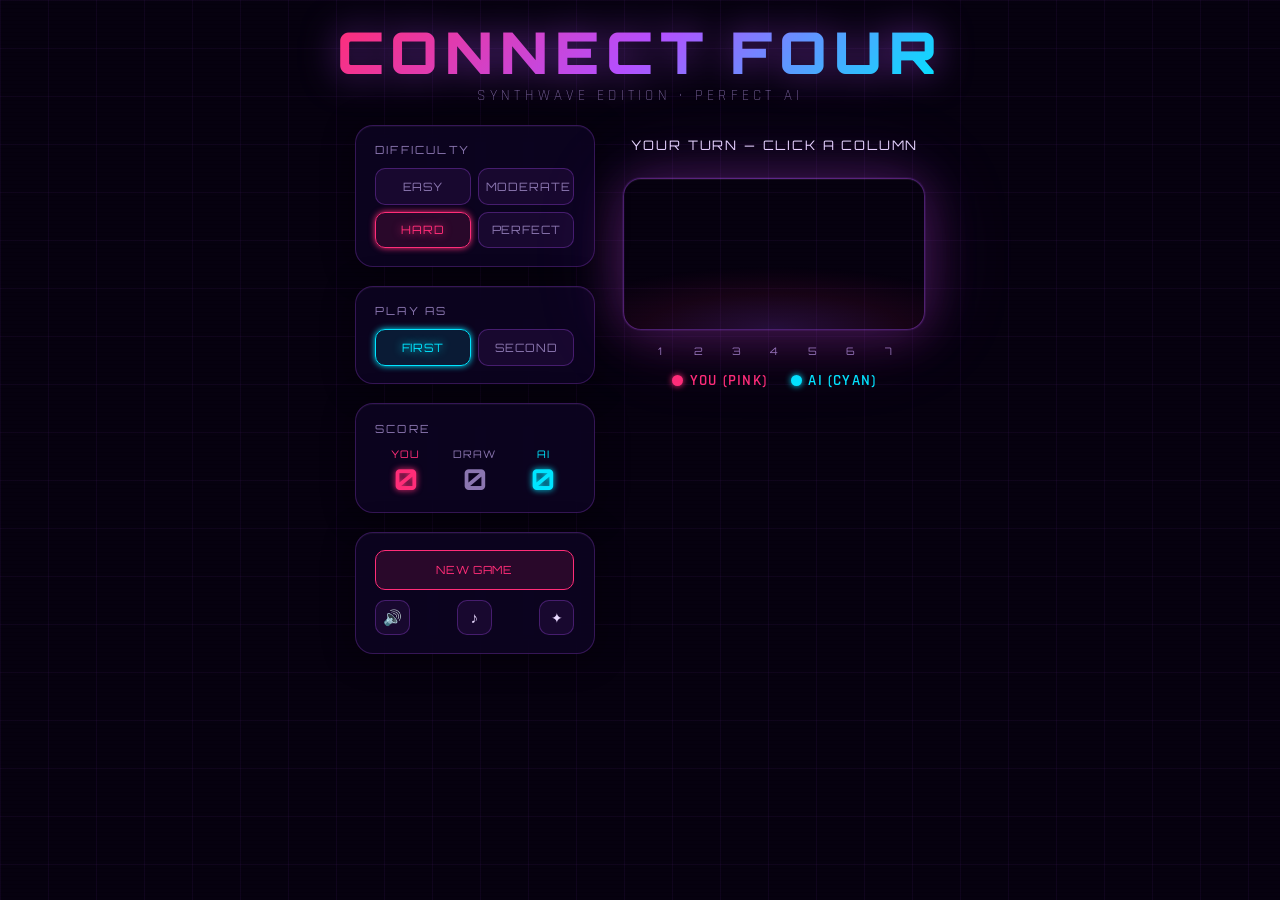
<file: docs/index.html>
<!DOCTYPE html>
<html lang="en">

<head>
  <meta charset="UTF-8" />
  <meta name="viewport" content="width=device-width, initial-scale=1.0" />
  <title>Connect Four</title>
  <meta name="description"
    content="Play Connect Four against a perfect-play AI with a stunning synthwave or frutiger aero aesthetic. Choose Easy, Moderate, Hard, or Perfect difficulty." />

  <!-- Preload fonts -->
  <link rel="preconnect" href="https://fonts.googleapis.com" />
  <link rel="preconnect" href="https://fonts.gstatic.com" crossorigin />
  <link
    href="https://fonts.googleapis.com/css2?family=Orbitron:wght@400;700;900&family=Rajdhani:wght@300;400;600;700&family=Nunito:wght@300;400;600;700;800&family=Maven+Pro:wght@400;700;900&display=swap"
    rel="stylesheet" />

  <!-- D3 -->
  <script src="https://d3js.org/d3.v7.min.js"></script>

  <link rel="stylesheet" href="style.css" />
</head>

<body>
  <div id="root">

    <!-- ===== Header ===== -->
    <header>
      <h1 class="logo">CONNECT&thinsp;FOUR</h1>
      <p class="tagline"><span id="tagline-text">Synthwave Edition · Perfect AI</span></p>
    </header>

    <!-- ===== Game layout ===== -->
    <main class="game-wrap">

      <!-- ---- Left side panel ---- -->
      <aside class="side-panel">

        <!-- Difficulty -->
        <div class="card diff-card">
          <p class="card-label">Difficulty</p>
          <div class="diff-btns">
            <button class="diff-btn" data-level="easy" id="btn-easy">Easy</button>
            <button class="diff-btn" data-level="moderate" id="btn-moderate">Moderate</button>
            <button class="diff-btn active" data-level="hard" id="btn-hard">Hard</button>
            <button class="diff-btn" data-level="perfect" id="btn-perfect">Perfect</button>
          </div>
        </div>

        <!-- Play as -->
        <div class="card play-as-card">
          <p class="card-label">Play as</p>
          <div class="play-as-btns">
            <button class="play-as-btn active" id="btn-first">First</button>
            <button class="play-as-btn" id="btn-second">Second</button>
          </div>
        </div>

        <!-- Scores -->
        <div class="card score-card">
          <p class="card-label">Score</p>
          <div class="score-grid">
            <div class="score-item">
              <div class="score-who pink">You</div>
              <div class="score-num pink" id="score-human">0</div>
            </div>
            <div class="score-item">
              <div class="score-who dim">Draw</div>
              <div class="score-num dim" id="score-draws">0</div>
            </div>
            <div class="score-item">
              <div class="score-who cyan">AI</div>
              <div class="score-num cyan" id="score-ai">0</div>
            </div>
          </div>
        </div>

        <!-- Actions -->
        <div class="card action-btns">
          <button class="new-game-btn" id="btn-new-game">New Game</button>
          <button class="sound-btn" id="btn-sound" title="Sound On">🔊</button>
          <button class="music-btn" id="btn-music" title="Music Off">♪</button>
          <button class="theme-btn" id="btn-theme" title="Switch to Frutiger Aero">✦</button>
        </div>

      </aside>

      <!-- ---- Board centre ---- -->
      <div class="board-area">

        <!-- Status bar -->
        <div id="status-msg">Your turn — click a column</div>

        <!-- SVG board -->
        <div class="board-shell">
          <svg id="game-board" role="img" aria-label="Connect Four game board"></svg>
        </div>

        <!-- Column number labels -->
        <div class="col-labels">
          <span class="col-lbl">1</span>
          <span class="col-lbl">2</span>
          <span class="col-lbl">3</span>
          <span class="col-lbl">4</span>
          <span class="col-lbl">5</span>
          <span class="col-lbl">6</span>
          <span class="col-lbl">7</span>
        </div>

        <!-- Colour key -->
        <div class="player-key">
          <div class="key-item">
            <div class="key-dot pink"></div>
            <span class="key-label pink" id="p1-label">You (Pink)</span>
          </div>
          <div class="key-item">
            <div class="key-dot cyan"></div>
            <span class="key-label cyan" id="p2-label">AI (Cyan)</span>
          </div>
        </div>
      </div>

    </main>

  </div><!-- #root -->

  <!-- Scripts — order matters -->
  <script src="sounds.js"></script>
  <script src="solver.js"></script>
  <script src="theme.js"></script>
  <script src="app.js"></script>
</body>

</html>
</file>
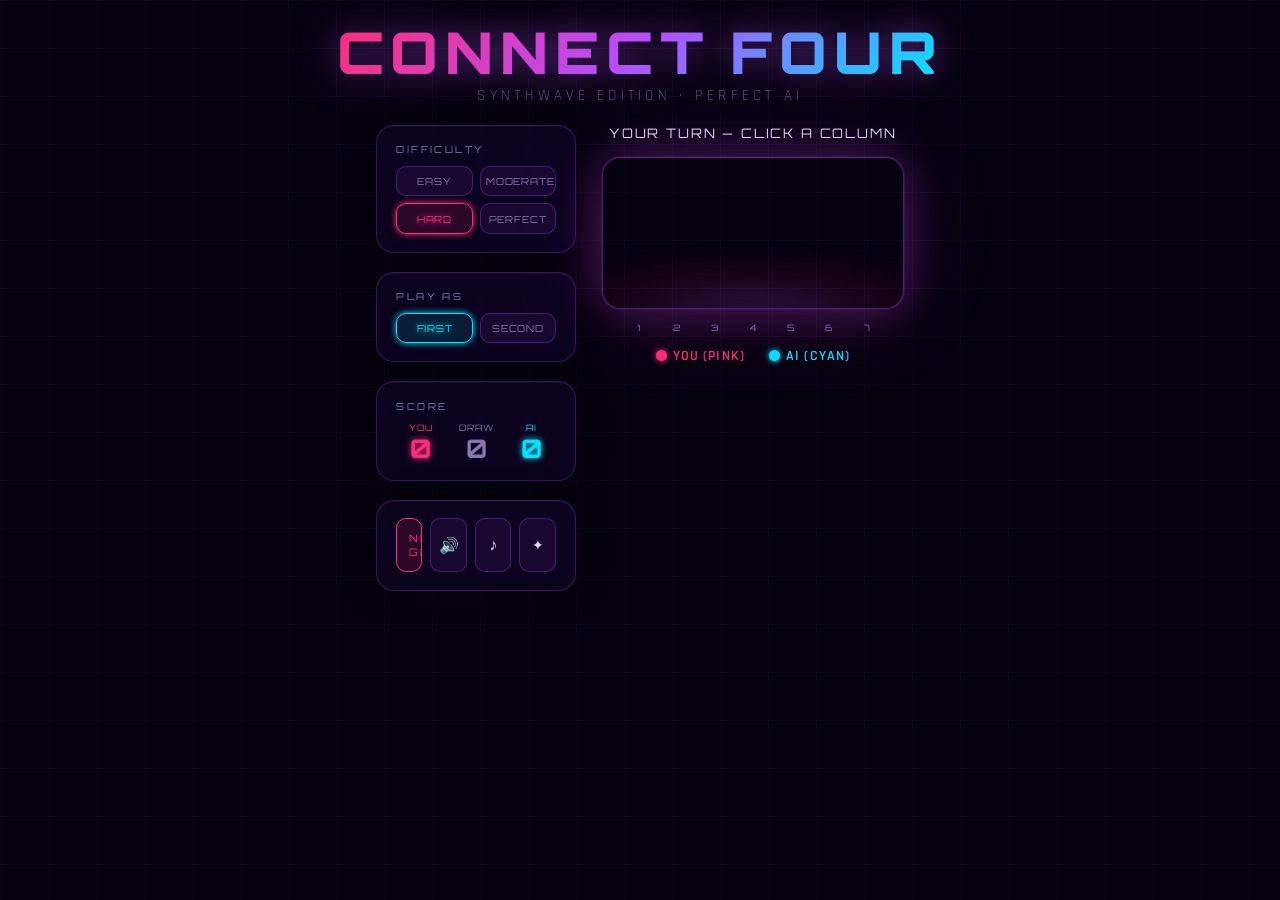
<file: public/index.html>
<!DOCTYPE html>
<html lang="en">
<head>
  <meta charset="UTF-8" />
  <meta name="viewport" content="width=device-width, initial-scale=1.0" />
  <title>Connect Four — Synthwave AI</title>
  <meta name="description" content="Play Connect Four against a perfect-play AI with a stunning synthwave aesthetic. Choose Easy, Moderate, Hard, or Perfect difficulty." />

  <!-- Preload fonts -->
  <link rel="preconnect" href="https://fonts.googleapis.com" />
  <link rel="preconnect" href="https://fonts.gstatic.com" crossorigin />
  <link href="https://fonts.googleapis.com/css2?family=Orbitron:wght@400;700;900&family=Rajdhani:wght@300;400;600;700&family=Nunito:wght@300;400;600;700;800&display=swap" rel="stylesheet" />

  <!-- D3 -->
  <script src="https://d3js.org/d3.v7.min.js"></script>

  <link rel="stylesheet" href="style.css" />
</head>
<body>
<div id="root">

  <!-- ===== Header ===== -->
  <header>
    <h1 class="logo">CONNECT&thinsp;FOUR</h1>
    <p class="tagline"><span id="tagline-text">Synthwave Edition · Perfect AI</span></p>
  </header>

  <!-- ===== Game layout ===== -->
  <main class="game-wrap">

    <!-- ---- Left side panel ---- -->
    <aside class="side-panel">

      <!-- Difficulty -->
      <div class="card diff-card">
        <p class="card-label">Difficulty</p>
        <div class="diff-btns">
          <button class="diff-btn"        data-level="easy"     id="btn-easy">Easy</button>
          <button class="diff-btn"        data-level="moderate" id="btn-moderate">Moderate</button>
          <button class="diff-btn active" data-level="hard"     id="btn-hard">Hard</button>
          <button class="diff-btn"        data-level="perfect"  id="btn-perfect">Perfect</button>
        </div>
      </div>

      <!-- Play as -->
      <div class="card play-as-card">
        <p class="card-label">Play as</p>
        <div class="play-as-btns">
          <button class="play-as-btn active" id="btn-first">First</button>
          <button class="play-as-btn"        id="btn-second">Second</button>
        </div>
      </div>

      <!-- Scores -->
      <div class="card score-card">
        <p class="card-label">Score</p>
        <div class="score-grid">
          <div class="score-item">
            <div class="score-who pink">You</div>
            <div class="score-num pink" id="score-human">0</div>
          </div>
          <div class="score-item">
            <div class="score-who dim">Draw</div>
            <div class="score-num dim"  id="score-draws">0</div>
          </div>
          <div class="score-item">
            <div class="score-who cyan">AI</div>
            <div class="score-num cyan" id="score-ai">0</div>
          </div>
        </div>
      </div>

      <!-- Actions -->
      <div class="card action-btns">
        <button class="new-game-btn" id="btn-new-game">New Game</button>
        <button class="sound-btn"    id="btn-sound" title="Sound On">🔊</button>
        <button class="music-btn"    id="btn-music" title="Music Off">♪</button>
        <button class="theme-btn"    id="btn-theme" title="Switch to Frutiger Aero">✦</button>
      </div>

    </aside>

    <!-- ---- Board centre ---- -->
    <div class="board-area">

      <!-- Status bar -->
      <div id="status-msg">Your turn — click a column</div>

      <!-- SVG board -->
      <div class="board-shell">
        <svg id="game-board" role="img" aria-label="Connect Four game board"></svg>
      </div>

      <!-- Column number labels -->
      <div class="col-labels">
        <span class="col-lbl">1</span>
        <span class="col-lbl">2</span>
        <span class="col-lbl">3</span>
        <span class="col-lbl">4</span>
        <span class="col-lbl">5</span>
        <span class="col-lbl">6</span>
        <span class="col-lbl">7</span>
      </div>

      <!-- Colour key -->
      <div class="player-key">
        <div class="key-item">
          <div class="key-dot pink"></div>
          <span class="key-label pink" id="p1-label">You (Pink)</span>
        </div>
        <div class="key-item">
          <div class="key-dot cyan"></div>
          <span class="key-label cyan" id="p2-label">AI (Cyan)</span>
        </div>
      </div>
    </div>

  </main>

</div><!-- #root -->

<!-- Scripts — order matters -->
<script src="sounds.js"></script>
<script src="solver.js"></script>
<script src="theme.js"></script>
<script src="app.js"></script>
</body>
</html>
</file>
<file: docs/style.css>
/* ============================================================
   Connect Four — Dual-Theme CSS
   Theme A: Synthwave / Nightcore  (default)
   Theme B: Frutiger Aero          ([data-theme="aero"])
   ============================================================ */

/* -- Google Fonts -- */
@import url('https://fonts.googleapis.com/css2?family=Orbitron:wght@400;700;900&family=Rajdhani:wght@300;400;600;700&family=Nunito:wght@300;400;600;700;800&display=swap');

/* ============================================================
   SYNTHWAVE — Design Tokens (default)
   ============================================================ */
:root {
  --bg: #06010f;
  --bg2: #0e0425;
  --bg3: #1a073e;
  --pink: #ff2d78;
  --cyan: #00e5ff;
  --purple: #b44fff;
  --purple-dk: #7b2fff;
  --yellow: #ffe600;
  --text: #e8d8ff;
  --text-dim: #8b76b0;
  --board: #120538;
  --cell-bg: #07011a;

  --glow-pink: 0 0 12px #ff2d78, 0 0 30px rgba(255, 45, 120, .35);
  --glow-cyan: 0 0 12px #00e5ff, 0 0 30px rgba(0, 229, 255, .35);
  --glow-purple: 0 0 16px #b44fff, 0 0 40px rgba(180, 79, 255, .30);
  --glow-sm-pink: 0 0 6px #ff2d78;
  --glow-sm-cyan: 0 0 6px #00e5ff;

  /* Theme-transition speed */
  --theme-dur: 0.65s;
  --theme-ease: ease;

  --radius-card: 18px;
  --radius-btn: 10px;
  --transition: .18s cubic-bezier(.4, 0, .2, 1);

  /* Body font */
  --font-body: 'Rajdhani', sans-serif;
  --font-head: 'Orbitron', sans-serif;

  /* Board shell */
  --board-shell-bg: radial-gradient(ellipse 110% 60% at 50% 100%,
      rgba(180, 79, 255, .18) 0%,
      rgba(255, 45, 120, .07) 40%,
      transparent 70%);
  --board-shell-border: rgba(180, 79, 255, .4);
  --board-shell-shadow:
    0 0 0 1px rgba(180, 79, 255, .1),
    0 0 50px rgba(180, 79, 255, .25),
    0 0 100px rgba(180, 79, 255, .12),
    0 12px 60px rgba(255, 45, 120, .1),
    inset 0 1px 0 rgba(255, 255, 255, .06);

  /* Card */
  --card-bg: rgba(14, 4, 37, .75);
  --card-border: rgba(180, 79, 255, .25);
  --card-shadow: 0 4px 32px rgba(0, 0, 0, .4), inset 0 1px 0 rgba(255, 255, 255, .04);

  /* Buttons */
  --btn-border: rgba(180, 79, 255, .3);
  --btn-bg: rgba(180, 79, 255, .08);
  --btn-hover-border: var(--purple);
  --btn-hover-bg: rgba(180, 79, 255, .18);

  /* New-game button */
  --ng-border: var(--pink);
  --ng-bg: rgba(255, 45, 120, .12);
  --ng-color: var(--pink);
  --ng-hover-bg: rgba(255, 45, 120, .25);
  --ng-hover-shadow: var(--glow-sm-pink);

  /* Active diff btn */
  --diff-active-border: var(--pink);
  --diff-active-color: var(--pink);
  --diff-active-bg: rgba(255, 45, 120, .12);
  --diff-active-shadow: var(--glow-sm-pink);

  /* Active perfect btn */
  --perf-active-border: var(--cyan);
  --perf-active-color: var(--cyan);
  --perf-active-bg: rgba(0, 229, 255, .1);
  --perf-active-shadow: var(--glow-sm-cyan);

  /* Play-as active */
  --pa-active-border: var(--cyan);
  --pa-active-color: var(--cyan);
  --pa-active-bg: rgba(0, 229, 255, .1);
  --pa-active-shadow: var(--glow-sm-cyan);

  /* Ghost */
  --ghost-color: var(--purple);
  --ghost-p1: var(--pink);
  --ghost-p2: var(--cyan);
  --hover-strip: var(--purple);

  /* Theme button */
  --theme-btn-bg: rgba(180, 79, 255, .08);
  --theme-btn-border: rgba(180, 79, 255, .3);
  --theme-btn-color: var(--text);
}

/* ============================================================
   FRUTIGER AERO — Token Overrides
   ============================================================ */
[data-theme="aero"] {
  --bg: #c2dff7;
  --bg2: #d8eeff;
  --bg3: #eef7ff;
  --pink: #e0001a;
  /* Vista Scarlet Red — “You” pieces */
  --cyan: #d4900a;
  /* Vista Amber Gold — “AI” pieces */
  --purple: #5ba300;
  /* Vista green — accents */
  --purple-dk: #426e00;
  --yellow: #ffd100;
  --text: #0a2a4a;
  --text-dim: #3d6080;
  --board: transparent;
  --cell-bg: rgba(150, 205, 250, 0.45);

  --glow-pink: 0 3px 16px rgba(224, 0, 26, .55), 0 0 32px rgba(224, 0, 26, .25);
  --glow-cyan: 0 3px 16px rgba(212, 144, 10, .55), 0 0 32px rgba(212, 144, 10, .25);
  --glow-purple: 0 3px 16px rgba(91, 163, 0, .45), 0 0 28px rgba(91, 163, 0, .18);
  --glow-sm-pink: 0 2px 10px rgba(224, 0, 26, .60);
  --glow-sm-cyan: 0 2px 10px rgba(212, 144, 10, .60);

  /* Board shell — Aero glass bevel */
  --board-shell-bg: linear-gradient(175deg,
      rgba(255, 255, 255, 0.82) 0%,
      rgba(210, 238, 255, 0.68) 45%,
      rgba(180, 220, 255, 0.55) 100%);
  --board-shell-border: rgba(255, 255, 255, 0.9);
  --board-shell-shadow:
    0 0 0 1px rgba(255, 255, 255, 0.75),
    0 1px 0 rgba(255, 255, 255, 0.9),
    0 10px 48px rgba(0, 80, 180, .22),
    0 2px 8px rgba(0, 80, 180, .18),
    inset 0 2px 0 rgba(255, 255, 255, 0.95),
    inset 0 -1px 0 rgba(0, 60, 140, .15);

  /* Card — Vista glass panel */
  --card-bg: rgba(255, 255, 255, 0.68);
  --card-border: rgba(255, 255, 255, 0.92);
  --card-shadow:
    0 6px 28px rgba(0, 80, 180, .16),
    0 1px 0 rgba(255, 255, 255, 1),
    inset 0 2px 0 rgba(255, 255, 255, 0.98),
    inset 0 -1px 0 rgba(0, 80, 180, .10);

  /* Buttons — Vista Aero glass pill */
  --btn-border: rgba(100, 160, 220, .5);
  --btn-bg: rgba(255, 255, 255, 0.55);
  --btn-hover-border: #0078d4;
  --btn-hover-bg: rgba(0, 120, 212, .10);

  /* New-game */
  --ng-border: rgba(224, 0, 26, .65);
  --ng-bg: rgba(224, 0, 26, .08);
  --ng-color: #8a0010;
  --ng-hover-bg: rgba(224, 0, 26, .18);
  --ng-hover-shadow: var(--glow-sm-pink);

  /* Active diff */
  --diff-active-border: rgba(224, 0, 26, .75);
  --diff-active-color: #7a0010;
  --diff-active-bg: rgba(224, 0, 26, .12);
  --diff-active-shadow: var(--glow-sm-pink);

  /* Active perfect */
  --perf-active-border: rgba(212, 144, 10, .75);
  --perf-active-color: #7a4800;
  --perf-active-bg: rgba(212, 144, 10, .10);
  --perf-active-shadow: var(--glow-sm-cyan);

  /* Play-as active */
  --pa-active-border: rgba(91, 163, 0, .8);
  --pa-active-color: #2e5600;
  --pa-active-bg: rgba(91, 163, 0, .12);
  --pa-active-shadow: 0 2px 10px rgba(91, 163, 0, .5);

  /* Ghost */
  --ghost-color: rgba(91, 163, 0, 0.5);
  --ghost-p1: rgba(224, 0, 26, 0.55);
  --ghost-p2: rgba(212, 144, 10, 0.60);
  --hover-strip: rgba(255, 255, 255, 0.20);

  /* Theme button */
  --theme-btn-bg: rgba(255, 255, 255, 0.60);
  --theme-btn-border: rgba(0, 120, 212, .5);
  --theme-btn-color: #004a8a;

  /* Font */
  --font-head: 'Maven Pro', sans-serif;
  --font-body: 'Nunito', sans-serif;
}

/* ============================================================
   Reset
   ============================================================ */
*,
*::before,
*::after {
  box-sizing: border-box;
  margin: 0;
  padding: 0;
}

html {
  font-size: 16px;
}

/* ============================================================
   Body — with theme transition
   ============================================================ */
body {
  font-family: var(--font-body);
  background: var(--bg);
  color: var(--text);
  min-height: 100vh;
  overflow-x: hidden;
  position: relative;

  transition:
    background var(--theme-dur) var(--theme-ease),
    color var(--theme-dur) var(--theme-ease);
}

/* ---- Synthwave: Animated background grid ---- */
body::before {
  content: '';
  position: fixed;
  inset: 0;
  pointer-events: none;
  z-index: 0;
  transition: opacity var(--theme-dur) var(--theme-ease);
}

body::before {
  background-image:
    linear-gradient(rgba(180, 79, 255, .06) 1px, transparent 1px),
    linear-gradient(90deg, rgba(180, 79, 255, .06) 1px, transparent 1px);
  background-size: 48px 48px;
  animation: gridScroll 20s linear infinite;
}

@keyframes gridScroll {
  from {
    background-position: 0 0;
  }

  to {
    background-position: 0 48px;
  }
}

/* ---- Synthwave: Scanlines overlay ---- */
body::after {
  content: '';
  position: fixed;
  inset: 0;
  pointer-events: none;
  z-index: 1;
  transition: opacity var(--theme-dur) var(--theme-ease);
  background: repeating-linear-gradient(0deg,
      transparent,
      transparent 3px,
      rgba(0, 0, 0, .07) 3px,
      rgba(0, 0, 0, .07) 4px);
}

/* ============================================================
   AERO overrides for body pseudo-elements
   ============================================================ */

[data-theme="aero"] body {
  background:
    radial-gradient(ellipse 80% 55% at 25% -5%, rgba(160, 215, 255, 0.95) 0%, transparent 65%),
    radial-gradient(ellipse 50% 35% at 80% 5%, rgba(230, 248, 255, 0.90) 0%, transparent 55%),
    radial-gradient(ellipse 90% 60% at 50% 110%, rgba(180, 230, 255, 0.50) 0%, transparent 70%),
    linear-gradient(190deg, #9dcef5 0%, #c6e5fa 30%, #ddf0ff 65%, #eef8ff 100%);
}

/* Aero: replace grid with floating bokeh orbs */
[data-theme="aero"] body::before {
  background-image:
    radial-gradient(circle 100px at 12% 22%, rgba(255, 255, 255, .62) 0%, transparent 70%),
    radial-gradient(circle 60px at 70% 12%, rgba(200, 235, 255, .75) 0%, transparent 70%),
    radial-gradient(circle 80px at 88% 58%, rgba(255, 255, 255, .50) 0%, transparent 70%),
    radial-gradient(circle 45px at 38% 78%, rgba(220, 245, 255, .65) 0%, transparent 70%),
    radial-gradient(circle 120px at 4% 72%, rgba(255, 255, 255, .40) 0%, transparent 70%),
    radial-gradient(circle 55px at 52% 42%, rgba(200, 255, 230, .45) 0%, transparent 70%),
    radial-gradient(circle 38px at 94% 90%, rgba(255, 245, 210, .55) 0%, transparent 70%),
    radial-gradient(circle 65px at 28% 52%, rgba(210, 225, 255, .45) 0%, transparent 70%),
    radial-gradient(circle 30px at 60% 82%, rgba(255, 255, 255, .50) 0%, transparent 70%);
  background-size: auto;
  animation: bokehdrift 32s ease-in-out infinite alternate;
}

@keyframes bokehdrift {
  0% {
    background-position: 0 0, 0 0, 0 0, 0 0, 0 0, 0 0, 0 0, 0 0, 0 0;
  }

  100% {
    background-position:
      22px -18px, -12px 14px, 10px -22px, -20px 10px,
      14px 22px, -10px -14px, 18px 12px, -14px -10px, 8px 18px;
  }
}

/* Aero: very subtle cloud-linen texture (replaces scanlines) */
[data-theme="aero"] body::after {
  background: repeating-linear-gradient(0deg,
      transparent,
      transparent 6px,
      rgba(255, 255, 255, .05) 6px,
      rgba(255, 255, 255, .05) 7px);
  opacity: 0.5;
}

/* ============================================================
   Layout
   ============================================================ */
#root {
  position: relative;
  z-index: 2;
  min-height: 100vh;
  display: flex;
  flex-direction: column;
  align-items: center;
  padding: 1.5rem 1rem 2rem;
  gap: 1.2rem;
}

/* ============================================================
   Header
   ============================================================ */
header {
  text-align: center;
}

/* ---- Synthwave logo: cycling gradient ---- */
.logo {
  font-family: var(--font-head);
  font-weight: 900;
  font-size: clamp(2rem, 6vw, 3.6rem);
  letter-spacing: .12em;
  line-height: 1;
  background: linear-gradient(135deg, var(--pink) 0%, var(--purple) 50%, var(--cyan) 100%);
  -webkit-background-clip: text;
  -webkit-text-fill-color: transparent;
  background-clip: text;
  text-shadow: none;
  filter: drop-shadow(0 0 18px rgba(180, 79, 255, .55));
  transition:
    filter var(--theme-dur) var(--theme-ease),
    background var(--theme-dur) var(--theme-ease);
}

/* ---- Aero logo: solid Vista blue, 3D embossed look ---- */
[data-theme="aero"] .logo {
  font-family: 'Maven Pro', sans-serif;
  letter-spacing: .04em;
  background: none;
  -webkit-background-clip: unset;
  -webkit-text-fill-color: unset;
  background-clip: unset;
  color: #1565c0;
  /* Layered text-shadow creates Vista-style 3D engraved bevel */
  text-shadow:
    0 1px 0 rgba(255, 255, 255, 0.85),
    0 -1px 0 rgba(0, 40, 120, 0.35),
    1px 0 0 rgba(255, 255, 255, 0.5),
    -1px 0 0 rgba(0, 40, 120, 0.2),
    0 3px 8px rgba(0, 60, 160, 0.25),
    0 6px 18px rgba(0, 80, 200, 0.15);
  filter: none;
}

.tagline {
  font-family: var(--font-body);
  font-weight: 300;
  font-size: .95rem;
  letter-spacing: .28em;
  text-transform: uppercase;
  color: var(--text-dim);
  margin-top: .3rem;
  transition: color var(--theme-dur) var(--theme-ease);
}

/* ============================================================
   Main game container
   ============================================================ */
.game-wrap {
  display: flex;
  flex-wrap: wrap;
  justify-content: center;
  align-items: flex-start;
  gap: 1.8rem;
  width: 100%;
  max-width: 1100px;
}

/* ---- Side panel ---- */
.side-panel {
  display: flex;
  flex-direction: column;
  gap: 1.2rem;
  min-width: 220px;
  flex: 0 0 240px;
}

/* ---- Card ---- */
.card {
  background: var(--card-bg);
  border: 1px solid var(--card-border);
  border-radius: var(--radius-card);
  padding: 1.1rem 1.2rem;
  backdrop-filter: blur(10px);
  -webkit-backdrop-filter: blur(10px);
  box-shadow: var(--card-shadow);
  transition:
    background var(--theme-dur) var(--theme-ease),
    border-color var(--theme-dur) var(--theme-ease),
    box-shadow var(--theme-dur) var(--theme-ease);
}

/* === AERO CARD: full Vista glass panel treatment === */
[data-theme="aero"] .card {
  border-radius: 12px;
  border-top: 1px solid rgba(255, 255, 255, 0.95);
  border-left: 1px solid rgba(255, 255, 255, 0.80);
  border-right: 1px solid rgba(180, 210, 240, 0.60);
  border-bottom: 1px solid rgba(120, 170, 220, 0.55);
  box-shadow:
    0 8px 32px rgba(0, 60, 160, .14),
    0 2px 6px rgba(0, 60, 160, .10),
    inset 0 2px 0 rgba(255, 255, 255, 1.00),
    inset 0 -2px 0 rgba(0, 60, 140, .08),
    inset 1px 0 0 rgba(255, 255, 255, 0.70),
    inset -1px 0 0 rgba(180, 210, 240, 0.40);
}

.card-label {
  font-family: var(--font-head);
  font-size: .7rem;
  letter-spacing: .2em;
  text-transform: uppercase;
  color: var(--text-dim);
  margin-bottom: .7rem;
  transition: color var(--theme-dur) var(--theme-ease);
}

[data-theme="aero"] .card-label {
  letter-spacing: .03em;
  font-weight: 700;
  color: #1565c0; /* Vista blue for labels */
}

/* ============================================================
   Aero shared button 3D mixin
   Applied via [data-theme="aero"] selectors below.
   Strategy: multi-stop vertical gradient body (light top → base
   colour mid → slightly darker bottom) + inset highlight top edge.
   ============================================================ */

/* ============================================================
   Difficulty buttons
   ============================================================ */
.diff-btns {
  display: grid;
  grid-template-columns: 1fr 1fr;
  gap: .45rem;
}

.diff-btn {
  font-family: var(--font-head);
  font-size: .72rem;
  letter-spacing: .08em;
  padding: .6rem .4rem;
  border-radius: var(--radius-btn);
  border: 1px solid var(--btn-border);
  background: var(--btn-bg);
  color: var(--text-dim);
  cursor: pointer;
  text-transform: uppercase;
  transition:
    border-color var(--transition),
    background var(--transition),
    color var(--transition),
    box-shadow var(--transition);
  position: relative;
  overflow: hidden;
}

/* === SYNTHWAVE DIFF BTN ACTIVE STATES === */
/* Easy / Moderate / Hard → pink neon glow */
.diff-btn.active {
  border-color: var(--diff-active-border);
  background: var(--diff-active-bg);
  color: var(--diff-active-color);
  box-shadow: var(--diff-active-shadow);
  text-shadow: 0 0 8px var(--pink);
}

/* Perfect → cyan neon glow */
.diff-btn[data-level="perfect"].active {
  border-color: var(--perf-active-border);
  background: var(--perf-active-bg);
  color: var(--perf-active-color);
  box-shadow: var(--perf-active-shadow);
  text-shadow: 0 0 8px var(--cyan);
}

/* === AERO DIFF BTN === */
[data-theme="aero"] .diff-btn {
  color: #1a3a5c;
  font-family: var(--font-head);
  font-size: .68rem;
  font-weight: 700;
  letter-spacing: .02em;
  text-transform: uppercase;
  border-radius: 8px;
  border-top: 1px solid rgba(255, 255, 255, 0.95);
  border-left: 1px solid rgba(255, 255, 255, 0.80);
  border-right: 1px solid rgba(140, 180, 220, .55);
  border-bottom: 1px solid rgba(100, 150, 210, .60);
  background: linear-gradient(180deg,
      rgba(255, 255, 255, 0.92) 0%,
      rgba(230, 244, 255, 0.85) 45%,
      rgba(195, 228, 252, 0.80) 55%,
      rgba(210, 236, 255, 0.88) 100%);
  box-shadow:
    0 3px 8px rgba(0, 60, 160, .12),
    0 1px 2px rgba(0, 60, 160, .10),
    inset 0 1px 0 rgba(255, 255, 255, 1.00),
    inset 0 -1px 0 rgba(0, 60, 140, .08);
}

/* Gloss highlight (top half shine) */
[data-theme="aero"] .diff-btn::before {
  content: '';
  position: absolute;
  top: 0;
  left: 0;
  right: 0;
  height: 52%;
  background: linear-gradient(180deg,
      rgba(255, 255, 255, 0.70) 0%,
      rgba(255, 255, 255, 0.20) 100%);
  border-radius: 8px 8px 0 0;
  pointer-events: none;
}

[data-theme="aero"] .diff-btn:hover {
  background: linear-gradient(180deg,
      rgba(255, 255, 255, 0.98) 0%,
      rgba(220, 240, 255, 0.92) 45%,
      rgba(180, 220, 252, 0.88) 55%,
      rgba(200, 232, 255, 0.95) 100%);
  box-shadow:
    0 4px 12px rgba(0, 60, 160, .18),
    0 1px 3px rgba(0, 60, 160, .12),
    inset 0 1px 0 rgba(255, 255, 255, 1.00),
    inset 0 -1px 0 rgba(0, 60, 140, .10);
}

[data-theme="aero"] .diff-btn.active {
  background: linear-gradient(180deg,
      rgba(255, 180, 180, 0.93) 0%,
      rgba(240, 80, 90, 0.88) 48%,
      rgba(200, 0, 20, 0.83) 52%,
      rgba(220, 40, 55, 0.90) 100%);
  border-top: 1px solid rgba(255, 220, 220, 0.95);
  border-left: 1px solid rgba(255, 190, 190, 0.80);
  border-right: 1px solid rgba(140, 0, 15, .50);
  border-bottom: 1px solid rgba(120, 0, 12, .55);
  color: #4a0008;
  box-shadow:
    0 3px 10px rgba(180, 0, 20, .28),
    inset 0 1px 0 rgba(255, 255, 255, 0.85),
    inset 0 -1px 0 rgba(120, 0, 15, .15);
  text-shadow: 0 1px 0 rgba(255, 180, 180, .6);
}

[data-theme="aero"] .diff-btn[data-level="perfect"].active {
  background: linear-gradient(180deg,
      rgba(255, 235, 160, 0.95) 0%,
      rgba(240, 165, 20, 0.90) 48%,
      rgba(200, 110, 0, 0.85) 52%,
      rgba(222, 148, 18, 0.92) 100%);
  border-top: 1px solid rgba(255, 245, 200, 0.95);
  border-left: 1px solid rgba(255, 230, 160, 0.80);
  border-right: 1px solid rgba(140, 70, 0, .50);
  border-bottom: 1px solid rgba(110, 55, 0, .55);
  color: #4a2a00;
  box-shadow:
    0 3px 10px rgba(180, 100, 0, .28),
    inset 0 1px 0 rgba(255, 255, 255, 0.90),
    inset 0 -1px 0 rgba(130, 70, 0, .15);
  text-shadow: 0 1px 0 rgba(255, 225, 130, .7);
}

/* ============================================================
   Play-as buttons
   ============================================================ */
/* === SYNTHWAVE PLAY-AS ACTIVE === */
.play-as-btn.active {
  border-color: var(--pa-active-border);
  background: var(--pa-active-bg);
  color: var(--pa-active-color);
  box-shadow: var(--pa-active-shadow);
  text-shadow: 0 0 8px var(--cyan);
}

.play-as-btns {
  display: flex;
  gap: .45rem;
}

.play-as-btn {
  flex: 1;
  font-family: var(--font-head);
  font-size: .72rem;
  letter-spacing: .08em;
  padding: .6rem .4rem;
  border-radius: var(--radius-btn);
  border: 1px solid var(--btn-border);
  background: var(--btn-bg);
  color: var(--text-dim);
  cursor: pointer;
  text-transform: uppercase;
  position: relative;
  overflow: hidden;
  transition:
    border-color var(--transition),
    background var(--transition),
    color var(--transition),
    box-shadow var(--transition);
}

/* === AERO PLAY-AS BTN === */
[data-theme="aero"] .play-as-btn {
  color: #1a3a5c;
  font-family: var(--font-head);
  font-size: .68rem;
  font-weight: 700;
  letter-spacing: .02em;
  text-transform: uppercase;
  border-radius: 8px;
  border-top: 1px solid rgba(255, 255, 255, 0.95);
  border-left: 1px solid rgba(255, 255, 255, 0.80);
  border-right: 1px solid rgba(140, 180, 220, .55);
  border-bottom: 1px solid rgba(100, 150, 210, .60);
  background: linear-gradient(180deg,
      rgba(255, 255, 255, 0.92) 0%,
      rgba(230, 244, 255, 0.85) 45%,
      rgba(195, 228, 252, 0.80) 55%,
      rgba(210, 236, 255, 0.88) 100%);
  box-shadow:
    0 3px 8px rgba(0, 60, 160, .12),
    0 1px 2px rgba(0, 60, 160, .10),
    inset 0 1px 0 rgba(255, 255, 255, 1.00),
    inset 0 -1px 0 rgba(0, 60, 140, .08);
}

[data-theme="aero"] .play-as-btn::before {
  content: '';
  position: absolute;
  top: 0;
  left: 0;
  right: 0;
  height: 52%;
  background: linear-gradient(180deg,
      rgba(255, 255, 255, 0.70) 0%,
      rgba(255, 255, 255, 0.20) 100%);
  border-radius: 8px 8px 0 0;
  pointer-events: none;
}

[data-theme="aero"] .play-as-btn:hover {
  background: linear-gradient(180deg,
      rgba(255, 255, 255, 0.98) 0%,
      rgba(220, 240, 255, 0.92) 45%,
      rgba(180, 220, 252, 0.88) 55%,
      rgba(200, 232, 255, 0.95) 100%);
}

[data-theme="aero"] .play-as-btn.active {
  background: linear-gradient(180deg,
      rgba(190, 255, 175, 0.95) 0%,
      rgba(140, 220, 100, 0.90) 48%,
      rgba(80, 180, 40, 0.85) 52%,
      rgba(120, 200, 70, 0.92) 100%);
  border-top: 1px solid rgba(220, 255, 195, 0.95);
  border-left: 1px solid rgba(180, 240, 150, 0.80);
  border-right: 1px solid rgba(40, 130, 10, .50);
  border-bottom: 1px solid rgba(30, 100, 5, .55);
  color: #163600;
  box-shadow:
    0 3px 10px rgba(40, 140, 0, .25),
    inset 0 1px 0 rgba(255, 255, 255, 0.85),
    inset 0 -1px 0 rgba(20, 100, 0, .15);
  text-shadow: 0 1px 0 rgba(180, 255, 130, .7);
}

/* ============================================================
   Score panel
   ============================================================ */
.score-grid {
  display: grid;
  grid-template-columns: repeat(3, 1fr);
  gap: .4rem;
  text-align: center;
}

.score-item {}

.score-who {
  font-family: var(--font-head);
  font-size: .65rem;
  letter-spacing: .1em;
  text-transform: uppercase;
  color: var(--text-dim);
  margin-bottom: .25rem;
  transition: color var(--theme-dur) var(--theme-ease);
}

.score-who.pink {
  color: var(--pink);
}

.score-who.cyan {
  color: var(--cyan);
}

.score-num {
  font-family: var(--font-head);
  font-size: 1.8rem;
  font-weight: 700;
  line-height: 1;
  transition: color var(--theme-dur) var(--theme-ease), text-shadow var(--theme-dur) var(--theme-ease);
}

.score-num.pink {
  color: var(--pink);
  text-shadow: var(--glow-sm-pink);
}

.score-num.cyan {
  color: var(--cyan);
  text-shadow: var(--glow-sm-cyan);
}

.score-num.dim {
  color: var(--text-dim);
}

/* ============================================================
   New game + sound + theme buttons
   ============================================================ */
.action-btns {
  display: flex;
  flex-wrap: wrap;
  gap: .6rem;
  align-items: center;
  justify-content: space-between;
  padding: 1.1rem 1.2rem;
}

.new-game-btn {
  flex: 1 1 100%;
  font-family: var(--font-head);
  font-size: .7rem;
  letter-spacing: .06em;
  padding: .75rem .4rem;
  border-radius: var(--radius-btn);
  border: 1px solid var(--ng-border);
  background: var(--ng-bg);
  color: var(--ng-color);
  cursor: pointer;
  text-transform: uppercase;
  white-space: nowrap;
  min-width: 0;
  position: relative;
  overflow: hidden;
  transition:
    background var(--transition),
    box-shadow var(--transition),
    border-color var(--theme-dur) var(--theme-ease),
    color var(--theme-dur) var(--theme-ease);
}

.new-game-btn:hover {
  background: var(--ng-hover-bg);
  box-shadow: var(--ng-hover-shadow);
}

/* === AERO NEW GAME BTN === */
[data-theme="aero"] .new-game-btn {
  font-family: var(--font-head);
  font-weight: 800;
  letter-spacing: .03em;
  border-radius: 8px;
  border-top: 1px solid rgba(255, 220, 180, 0.95);
  border-left: 1px solid rgba(255, 200, 150, 0.80);
  border-right: 1px solid rgba(160, 60, 10, .55);
  border-bottom: 1px solid rgba(140, 40, 0, .60);
  color: #6a2000;
  background: linear-gradient(180deg,
      rgba(255, 220, 175, 0.95) 0%,
      rgba(255, 175, 90, 0.90) 48%,
      rgba(220, 110, 30, 0.85) 52%,
      rgba(240, 150, 60, 0.92) 100%);
  box-shadow:
    0 4px 12px rgba(180, 60, 0, .22),
    0 1px 3px rgba(180, 60, 0, .15),
    inset 0 1px 0 rgba(255, 255, 240, 0.95),
    inset 0 -1px 0 rgba(120, 40, 0, .18);
  text-shadow: 0 1px 0 rgba(255, 210, 140, .6);
}

[data-theme="aero"] .new-game-btn::before {
  content: '';
  position: absolute;
  top: 0;
  left: 0;
  right: 0;
  height: 52%;
  background: linear-gradient(180deg,
      rgba(255, 255, 255, 0.65) 0%,
      rgba(255, 255, 255, 0.18) 100%);
  border-radius: 8px 8px 0 0;
  pointer-events: none;
}

[data-theme="aero"] .new-game-btn:hover {
  background: linear-gradient(180deg,
      rgba(255, 232, 200, 0.98) 0%,
      rgba(255, 195, 110, 0.95) 48%,
      rgba(235, 130, 50, 0.90) 52%,
      rgba(252, 170, 80, 0.97) 100%);
  box-shadow:
    0 5px 16px rgba(180, 60, 0, .30),
    0 2px 5px rgba(180, 60, 0, .20),
    inset 0 1px 0 rgba(255, 255, 240, 0.95),
    inset 0 -1px 0 rgba(120, 40, 0, .20);
}

/* Sound + music + theme icon buttons */
.sound-btn,
.music-btn,
.theme-btn {
  flex: 0 0 2.2rem;
  width: 2.2rem;
  height: 2.2rem;
  border-radius: var(--radius-btn);
  border: 1px solid var(--btn-border);
  background: var(--btn-bg);
  color: var(--text);
  font-size: .95rem;
  cursor: pointer;
  display: flex;
  align-items: center;
  justify-content: center;
  transition:
    border-color var(--transition),
    background var(--transition),
    border-color var(--theme-dur) var(--theme-ease),
    background var(--theme-dur) var(--theme-ease);
}

.sound-btn:hover,
.music-btn:hover,
.theme-btn:hover {
  border-color: var(--btn-hover-border);
  background: var(--btn-hover-bg);
}

/* Music button — active/playing state (Synthwave) */
.music-btn.active {
  border-color: var(--pink);
  box-shadow: 0 0 8px rgba(255, 45, 120, .55), 0 0 18px rgba(255, 45, 120, .25);
  color: var(--pink);
  animation: musicBtnGlow 2.2s ease-in-out infinite;
}

.music-btn.active::first-line {}

@keyframes musicBtnGlow {

  0%,
  100% {
    box-shadow: 0 0 6px rgba(255, 45, 120, .45), 0 0 14px rgba(255, 45, 120, .18);
  }

  50% {
    box-shadow: 0 0 12px rgba(255, 45, 120, .75), 0 0 26px rgba(255, 45, 120, .38);
  }
}

/* Pulse the ♪ glyph when playing */
.music-btn.active {
  animation: musicNoteScale 1.4s ease-in-out infinite, musicBtnGlow 2.2s ease-in-out infinite;
}

@keyframes musicNoteScale {

  0%,
  100% {
    transform: scale(1);
  }

  50% {
    transform: scale(1.18);
  }
}

/* Theme button accent */
.theme-btn {
  border-color: var(--theme-btn-border);
  background: var(--theme-btn-bg);
  color: var(--theme-btn-color);
  font-size: .9rem;
  position: relative;
  overflow: hidden;
  transition:
    border-color var(--transition),
    background var(--transition),
    box-shadow var(--transition),
    border-color var(--theme-dur) var(--theme-ease),
    background var(--theme-dur) var(--theme-ease),
    color var(--theme-dur) var(--theme-ease);
}

.theme-btn:hover {
  border-color: var(--purple);
  box-shadow: var(--glow-purple);
}

/* === AERO SOUND + MUSIC + THEME ICON BTNS === */
[data-theme="aero"] .sound-btn,
[data-theme="aero"] .music-btn,
[data-theme="aero"] .theme-btn {
  border-radius: 8px;
  border-top: 1px solid rgba(255, 255, 255, 0.95);
  border-left: 1px solid rgba(255, 255, 255, 0.80);
  border-right: 1px solid rgba(140, 180, 220, .55);
  border-bottom: 1px solid rgba(100, 150, 210, .60);
  background: linear-gradient(180deg,
      rgba(255, 255, 255, 0.92) 0%,
      rgba(230, 244, 255, 0.85) 45%,
      rgba(195, 228, 252, 0.80) 55%,
      rgba(210, 236, 255, 0.88) 100%);
  box-shadow:
    0 3px 8px rgba(0, 60, 160, .12),
    inset 0 1px 0 rgba(255, 255, 255, 1.00),
    inset 0 -1px 0 rgba(0, 60, 140, .08);
  color: #004a8a;
  position: relative;
  overflow: hidden;
}

[data-theme="aero"] .sound-btn::before,
[data-theme="aero"] .music-btn::before,
[data-theme="aero"] .theme-btn::before {
  content: '';
  position: absolute;
  top: 0;
  left: 0;
  right: 0;
  height: 52%;
  background: linear-gradient(180deg,
      rgba(255, 255, 255, 0.70) 0%,
      rgba(255, 255, 255, 0.18) 100%);
  border-radius: 8px 8px 0 0;
  pointer-events: none;
}

[data-theme="aero"] .sound-btn:hover,
[data-theme="aero"] .music-btn:hover,
[data-theme="aero"] .theme-btn:hover {
  background: linear-gradient(180deg,
      rgba(255, 255, 255, 1.00) 0%,
      rgba(215, 238, 255, 0.95) 45%,
      rgba(175, 220, 252, 0.90) 55%,
      rgba(195, 230, 255, 0.98) 100%);
  box-shadow:
    0 4px 12px rgba(0, 60, 160, .18),
    inset 0 1px 0 rgba(255, 255, 255, 1.00),
    inset 0 -1px 0 rgba(0, 60, 140, .12);
}

/* Music button — active/playing state (Aero) */
[data-theme="aero"] .music-btn.active {
  border-color: rgba(0, 100, 200, .70);
  box-shadow:
    0 0 8px rgba(0, 100, 220, .40),
    0 0 18px rgba(0, 100, 220, .18),
    inset 0 1px 0 rgba(255, 255, 255, 1.00),
    inset 0 -1px 0 rgba(0, 60, 140, .10);
  color: #003c80;
  animation: musicNoteScale 1.4s ease-in-out infinite;
}

/* ============================================================
   Board area
   ============================================================ */
.board-area {
  display: flex;
  flex-direction: column;
  align-items: center;
  gap: .85rem;
}

/* Status bar */
#status-msg {
  font-family: var(--font-head);
  font-size: .82rem;
  letter-spacing: .14em;
  text-transform: uppercase;
  color: var(--text);
  text-align: center;
  min-height: 1.4em;
  transition:
    color var(--transition),
    color var(--theme-dur) var(--theme-ease);
}

[data-theme="aero"] #status-msg {
  letter-spacing: .02em;
  font-weight: 700;
  color: #004a8a;
}

#status-msg {
  text-align: center;
  height: 2.5rem;   /* Fixed height prevents vertical jumping/bouncing */
  display: flex;
  align-items: center;
  justify-content: center;
}

/* SVG board container */
.board-shell {
  border-radius: 18px;
  border: 1px solid var(--board-shell-border);
  box-shadow: var(--board-shell-shadow);
  overflow: visible;
  position: relative;
  background: var(--board-shell-bg);
  backdrop-filter: blur(0px);
  -webkit-backdrop-filter: blur(0px);
  transition:
    border-color var(--theme-dur) var(--theme-ease),
    box-shadow var(--theme-dur) var(--theme-ease),
    background var(--theme-dur) var(--theme-ease);
}

/* === AERO BOARD SHELL: beveled Vista glass frame === */
[data-theme="aero"] .board-shell {
  backdrop-filter: blur(18px);
  -webkit-backdrop-filter: blur(18px);
  border-radius: 20px;
  border-top: 1px solid rgba(255, 255, 255, 0.98);
  border-left: 1px solid rgba(255, 255, 255, 0.85);
  border-right: 1px solid rgba(160, 200, 240, 0.65);
  border-bottom: 1px solid rgba(120, 170, 220, 0.70);
  box-shadow:
    /* outer drop shadow */
    0 12px 50px rgba(0, 60, 160, .20),
    0 4px 12px rgba(0, 60, 160, .14),
    /* outer bevel highlight */
    0 0 0 1px rgba(255, 255, 255, 0.80),
    /* inner top specular */
    inset 0 3px 0 rgba(255, 255, 255, 0.98),
    inset 0 -2px 0 rgba(0, 60, 140, .12),
    inset 3px 0 0 rgba(255, 255, 255, 0.70),
    inset -2px 0 0 rgba(160, 200, 240, 0.40);
  background: linear-gradient(175deg,
      rgba(255, 255, 255, 0.88) 0%,
      rgba(225, 242, 255, 0.75) 30%,
      rgba(195, 228, 255, 0.65) 60%,
      rgba(210, 236, 255, 0.70) 100%);
}

#game-board {
  display: block;
  width: 100%;
  max-width: 640px;
  min-width: 300px;
}

/* ---- SVG element classes ---- */

/* Board frame */
#board-frame {
  fill: var(--board);
  transition: fill var(--theme-dur) var(--theme-ease);
}

/* In Aero, give the SVG board frame a glassy blue fill with filter */
[data-theme="aero"] #board-frame {
  fill: url(#aero-board-gradient);
}

/* Cell backgrounds */
.cell-empty {
  fill: var(--cell-bg);
  transition: fill var(--theme-dur) var(--theme-ease);
}

.cell-p1 {
  fill: var(--pink);
  transition: fill var(--theme-dur) var(--theme-ease);
}

.cell-p2 {
  fill: var(--cyan);
  transition: fill var(--theme-dur) var(--theme-ease);
}

.cell-p1.winning {
  fill: #ff7aaa;
}

.cell-p2.winning {
  fill: #7fffff;
}

[data-theme="aero"] .cell-p1.winning {
  fill: #ff5060;
}

[data-theme="aero"] .cell-p2.winning {
  fill: #ffcc44;
}

/* Falling piece classes */
.piece-fall.p1 {
  fill: var(--pink);
}

.piece-fall.p2 {
  fill: var(--cyan);
}

/* Ghost */
.ghost-piece {
  fill: var(--ghost-color);
  opacity: .35;
}

.ghost-piece.p1 {
  fill: var(--ghost-p1);
  opacity: .45;
  animation: ghostPulse 1.2s ease-in-out infinite;
}

.ghost-piece.p2 {
  fill: var(--ghost-p2);
  opacity: .45;
  animation: ghostPulse 1.2s ease-in-out infinite;
}

@keyframes ghostPulse {

  0%,
  100% {
    opacity: .28;
  }

  50% {
    opacity: .52;
  }
}

/* Column hover strip */
.col-hover-strip {
  fill: var(--hover-strip);
}

/* ============================================================
   Aero: 3D SVG pieces get a radial specular highlight
   Applied by adding SVG filter in app.js (already done via
   the #glow filter); additionally we lighten the top-left
   quadrant via a CSS radial overlay trick using clip-path.
   The real 3D effect on pieces comes from the Aero SVG defs
   injected via app.js at build time.
   ============================================================ */

/* ============================================================
   Column number labels
   ============================================================ */
.col-labels {
  display: flex;
  width: 100%;
  max-width: 620px;
  padding: 0 18px;
}

.col-lbl {
  flex: 1;
  text-align: center;
  font-family: var(--font-head);
  font-size: .65rem;
  color: var(--text-dim);
  letter-spacing: .05em;
  transition: color var(--theme-dur) var(--theme-ease);
}

/* ============================================================
   Thinking indicator
   ============================================================ */
.thinking-dot {
  display: inline-block;
  width: 6px;
  height: 6px;
  border-radius: 50%;
  background: var(--cyan);
  margin: 0 2px;
  animation: blink 1s ease-in-out infinite;
  transition: background var(--theme-dur) var(--theme-ease);
}

.thinking-dot:nth-child(2) {
  animation-delay: .2s;
}

.thinking-dot:nth-child(3) {
  animation-delay: .4s;
}

@keyframes blink {

  0%,
  100% {
    opacity: .15;
    transform: scale(.8);
  }

  50% {
    opacity: 1;
    transform: scale(1.2);
    box-shadow: var(--glow-sm-cyan);
  }
}

/* ── AI-thinking state: status bar pulses neon ── */
#status-msg.ai-thinking {
  animation: thinkingPulse 1.1s ease-in-out infinite;
}

@keyframes thinkingPulse {

  0%,
  100% {
    color: var(--text);
    text-shadow: none;
  }

  50% {
    color: var(--cyan);
    text-shadow: 0 0 14px var(--cyan), 0 0 28px rgba(0, 229, 255, .4);
  }
}

/* Aero variant: blue pulse instead of cyan */
[data-theme="aero"] #status-msg.ai-thinking {
  animation: thinkingPulseAero 1.1s ease-in-out infinite;
}

@keyframes thinkingPulseAero {

  0%,
  100% {
    color: #1565c0;
    text-shadow: none;
  }

  50% {
    color: #0078d4;
    text-shadow: 0 0 12px rgba(0, 120, 212, .6);
  }
}

/* ── Board scan-line sweep while Perfect AI thinks ── */
.board-shell.ai-thinking::after {
  content: '';
  position: absolute;
  left: 0;
  right: 0;
  height: 3px;
  background: linear-gradient(90deg,
      transparent 0%, rgba(0, 229, 255, .0) 10%,
      rgba(0, 229, 255, .8) 50%,
      rgba(0, 229, 255, .0) 90%, transparent 100%);
  border-radius: 2px;
  box-shadow: 0 0 12px 4px rgba(0, 229, 255, .4);
  animation: boardScan 1.4s ease-in-out infinite;
  pointer-events: none;
  z-index: 10;
}

@keyframes boardScan {
  0% {
    top: 0%;
    opacity: 0;
  }

  5% {
    opacity: 1;
  }

  95% {
    opacity: 1;
  }

  100% {
    top: 100%;
    opacity: 0;
  }
}

[data-theme="aero"] .board-shell.ai-thinking::after {
  background: linear-gradient(90deg,
      transparent 0%, rgba(0, 120, 212, .0) 10%,
      rgba(0, 120, 212, .6) 50%,
      rgba(0, 120, 212, .0) 90%, transparent 100%);
  box-shadow: 0 0 12px 4px rgba(0, 120, 212, .3);
}

/* ============================================================
   Responsive
   ============================================================ */
/* ---- SVG: always fluid, capped at native size ---- */
#game-board {
  width: 100%;
  max-width: 640px;
  height: auto;
  /* maintains viewBox aspect ratio */
}

/* ---- Mobile layout: reordered layout ----
   Visual order: [Action bar] → [Board] → [Score] → [Difficulty | Play As]

   Technique: `display: contents` on <aside.side-panel> dissolves it so all
   four cards become direct children of game-wrap's grid, allowing full
   control over their positions via `grid-area`.
   ---------------------------------------------------------------- */
@media (max-width: 800px) {

  /* 1. Root padding */
  #root {
    padding: .6rem .5rem 1rem;
    gap: .5rem;
  }

  /* 2. Header */
  .logo {
    font-size: clamp(1.5rem, 8vw, 2.4rem);
  }

  .tagline {
    font-size: .68rem;
    letter-spacing: .15em;
    margin-top: .1rem;
  }

  /* 3. game-wrap becomes a 2-column grid with named rows
        col layout: [half | half] for the bottom row pair */
  .game-wrap {
    display: grid;
    grid-template-columns: 1fr 1fr;
    grid-template-rows: auto auto auto auto;
    grid-template-areas:
      "actions  actions"
      "board    board"
      "score    score"
      "diff     playas";
    gap: .5rem;
    width: 100%;
    max-width: 100%;
    align-items: start;
  }

  /* 4. Dissolve aside so its children join the grid */
  .side-panel {
    display: contents;
  }

  /* 5. Assign each card to its named area */
  .action-btns {
    grid-area: actions;
  }

  .diff-card {
    grid-area: diff;
  }

  .play-as-card {
    grid-area: playas;
  }

  .score-card {
    grid-area: score;
  }

  .board-area {
    grid-area: board;
  }

  /* 6. Board full width */
  .board-area {
    width: 100%;
  }

  .board-shell {
    border-radius: 12px;
    width: 100%;
  }

  #game-board {
    max-width: 100%;
  }

  /* 7. Status bar */
  #status-msg {
    font-size: .68rem;
    letter-spacing: .1em;
  }

  /* 8. Column labels */
  .col-labels {
    padding: 0 8px;
  }

  .col-lbl {
    font-size: .5rem;
  }

  /* 9. Player key */
  .player-key {
    gap: .9rem;
    font-size: .72rem;
  }

  .key-dot {
    width: 9px;
    height: 9px;
  }

  /* 10. Cards: shared tighter treatment */
  .card {
    flex: unset;
    min-width: unset;
    padding: .65rem .8rem;
  }

  /* 11. Action card — full-width row */
  .action-btns {
    display: flex;
    flex-wrap: nowrap;
    /* We want them side-by-side again on mobile */
    gap: .5rem;
    align-items: center;
    padding: .55rem .8rem;
  }

  .new-game-btn {
    flex: 1;
    font-size: .6rem;
    padding: .5rem .6rem;
    letter-spacing: .06em;
  }

  .sound-btn,
  .music-btn,
  .theme-btn {
    flex: 0 0 2.2rem;
    /* Restore flex logic for icons so they don't stretch */
    font-size: 1rem;
    padding: .44rem .55rem;
  }

  /* 12. Score card — full-width row, horizontal layout */
  .score-card {
    display: flex;
    align-items: center;
    gap: 1rem;
  }

  .score-card .card-label {
    margin-bottom: 0;
    white-space: nowrap;
  }

  .score-grid {
    flex: 1;
    display: flex;
    flex-direction: row;
    justify-content: space-around;
    gap: .5rem;
  }

  .score-num {
    font-size: 1.6rem;
  }

  .score-who {
    font-size: .55rem;
  }

  /* 13. Card labels */
  .card-label {
    font-size: .5rem;
    letter-spacing: .12em;
    margin-bottom: .4rem;
  }

  /* 14. Difficulty card — half-width, buttons in 2×2 grid */
  .diff-card .diff-btns {
    display: grid;
    grid-template-columns: 1fr 1fr;
    gap: .35rem;
  }

  .diff-btn {
    font-size: .58rem;
    letter-spacing: .04em;
    padding: .46rem .2rem;
    text-align: center;
  }

  /* 15. Play-as card — half-width, buttons stacked */
  .play-as-card .play-as-btns {
    display: flex;
    flex-direction: column;
    gap: .35rem;
  }

  .play-as-btn {
    font-size: .6rem;
    letter-spacing: .04em;
    padding: .46rem .3rem;
    text-align: center;
  }
}

/* ============================================================
   Player colour key
   ============================================================ */
.player-key {
  display: flex;
  gap: 1.5rem;
  justify-content: center;
  font-family: var(--font-body);
  font-size: .95rem;
  font-weight: 600;
  letter-spacing: .08em;
  text-transform: uppercase;
}

.key-item {
  display: flex;
  align-items: center;
  gap: .4rem;
}

.key-dot {
  width: 11px;
  height: 11px;
  border-radius: 50%;
  transition: background var(--theme-dur) var(--theme-ease), box-shadow var(--theme-dur) var(--theme-ease);
}

.key-dot.pink {
  background: var(--pink);
  box-shadow: var(--glow-sm-pink);
}

.key-dot.cyan {
  background: var(--cyan);
  box-shadow: var(--glow-sm-cyan);
}

/* Aero key dots: 3D sphere appearance */
[data-theme="aero"] .key-dot {
  width: 13px;
  height: 13px;
  box-shadow:
    inset -2px -3px 4px rgba(0, 0, 0, .22),
    inset 1px 2px 3px rgba(255, 255, 255, .65),
    0 2px 6px rgba(0, 0, 0, .18);
}

[data-theme="aero"] .key-dot.pink {
  background: radial-gradient(circle at 35% 30%, #ff8a90 0%, #e0001a 55%, #5a0008 100%);
}

[data-theme="aero"] .key-dot.cyan {
  background: radial-gradient(circle at 35% 30%, #ffe98a 0%, #d4900a 55%, #4a2a00 100%);
}

.key-label.pink {
  color: var(--pink);
  transition: color var(--theme-dur) var(--theme-ease);
}

.key-label.cyan {
  color: var(--cyan);
  transition: color var(--theme-dur) var(--theme-ease);
}
</file>
<file: public/style.css>
/* ============================================================
   Connect Four — Dual-Theme CSS
   Theme A: Synthwave / Nightcore  (default)
   Theme B: Frutiger Aero          ([data-theme="aero"])
   ============================================================ */

/* -- Google Fonts -- */
@import url('https://fonts.googleapis.com/css2?family=Orbitron:wght@400;700;900&family=Rajdhani:wght@300;400;600;700&family=Nunito:wght@300;400;600;700;800&display=swap');

/* ============================================================
   SYNTHWAVE — Design Tokens (default)
   ============================================================ */
:root {
  --bg:        #06010f;
  --bg2:       #0e0425;
  --bg3:       #1a073e;
  --pink:      #ff2d78;
  --cyan:      #00e5ff;
  --purple:    #b44fff;
  --purple-dk: #7b2fff;
  --yellow:    #ffe600;
  --text:      #e8d8ff;
  --text-dim:  #8b76b0;
  --board:     #120538;
  --cell-bg:   #07011a;

  --glow-pink:    0 0 12px #ff2d78, 0 0 30px rgba(255,45,120,.35);
  --glow-cyan:    0 0 12px #00e5ff, 0 0 30px rgba(0,229,255,.35);
  --glow-purple:  0 0 16px #b44fff, 0 0 40px rgba(180,79,255,.30);
  --glow-sm-pink: 0 0 6px #ff2d78;
  --glow-sm-cyan: 0 0 6px #00e5ff;

  /* Theme-transition speed */
  --theme-dur:  0.65s;
  --theme-ease: ease;

  --radius-card: 18px;
  --radius-btn:  10px;
  --transition:  .18s cubic-bezier(.4,0,.2,1);

  /* Body font */
  --font-body: 'Rajdhani', sans-serif;
  --font-head: 'Orbitron', sans-serif;

  /* Board shell */
  --board-shell-bg: radial-gradient(ellipse 110% 60% at 50% 100%,
    rgba(180,79,255,.18) 0%,
    rgba(255,45,120,.07) 40%,
    transparent 70%);
  --board-shell-border: rgba(180,79,255,.4);
  --board-shell-shadow:
    0 0 0 1px rgba(180,79,255,.1),
    0 0 50px rgba(180,79,255,.25),
    0 0 100px rgba(180,79,255,.12),
    0 12px 60px rgba(255,45,120,.1),
    inset 0 1px 0 rgba(255,255,255,.06);

  /* Card */
  --card-bg:     rgba(14,4,37,.75);
  --card-border: rgba(180,79,255,.25);
  --card-shadow: 0 4px 32px rgba(0,0,0,.4), inset 0 1px 0 rgba(255,255,255,.04);

  /* Buttons */
  --btn-border:       rgba(180,79,255,.3);
  --btn-bg:           rgba(180,79,255,.08);
  --btn-hover-border: var(--purple);
  --btn-hover-bg:     rgba(180,79,255,.18);

  /* New-game button */
  --ng-border:      var(--pink);
  --ng-bg:          rgba(255,45,120,.12);
  --ng-color:       var(--pink);
  --ng-hover-bg:    rgba(255,45,120,.25);
  --ng-hover-shadow:var(--glow-sm-pink);

  /* Active diff btn */
  --diff-active-border: var(--pink);
  --diff-active-color:  var(--pink);
  --diff-active-bg:     rgba(255,45,120,.12);
  --diff-active-shadow: var(--glow-sm-pink);

  /* Active perfect btn */
  --perf-active-border: var(--cyan);
  --perf-active-color:  var(--cyan);
  --perf-active-bg:     rgba(0,229,255,.1);
  --perf-active-shadow: var(--glow-sm-cyan);

  /* Play-as active */
  --pa-active-border: var(--cyan);
  --pa-active-color:  var(--cyan);
  --pa-active-bg:     rgba(0,229,255,.1);
  --pa-active-shadow: var(--glow-sm-cyan);

  /* Ghost */
  --ghost-color: var(--purple);
  --ghost-p1:    var(--pink);
  --ghost-p2:    var(--cyan);
  --hover-strip: var(--purple);

  /* Theme button */
  --theme-btn-bg:     rgba(180,79,255,.08);
  --theme-btn-border: rgba(180,79,255,.3);
  --theme-btn-color:  var(--text);
}

/* ============================================================
   FRUTIGER AERO — Token Overrides
   ============================================================ */
[data-theme="aero"] {
  --bg:        #c2dff7;
  --bg2:       #d8eeff;
  --bg3:       #eef7ff;
  --pink:      #e0001a;   /* Vista Scarlet Red — “You” pieces */
  --cyan:      #d4900a;   /* Vista Amber Gold — “AI” pieces */
  --purple:    #5ba300;   /* Vista green — accents */
  --purple-dk: #426e00;
  --yellow:    #ffd100;
  --text:      #0a2a4a;
  --text-dim:  #3d6080;
  --board:     transparent;
  --cell-bg:   rgba(150,205,250,0.45);

  --glow-pink:    0 3px 16px rgba(224,0,26,.55),   0 0 32px rgba(224,0,26,.25);
  --glow-cyan:    0 3px 16px rgba(212,144,10,.55),  0 0 32px rgba(212,144,10,.25);
  --glow-purple:  0 3px 16px rgba(91,163,0,.45),    0 0 28px rgba(91,163,0,.18);
  --glow-sm-pink: 0 2px 10px rgba(224,0,26,.60);
  --glow-sm-cyan: 0 2px 10px rgba(212,144,10,.60);

  /* Board shell — Aero glass bevel */
  --board-shell-bg: linear-gradient(175deg,
    rgba(255,255,255,0.82) 0%,
    rgba(210,238,255,0.68) 45%,
    rgba(180,220,255,0.55) 100%);
  --board-shell-border: rgba(255,255,255,0.9);
  --board-shell-shadow:
    0 0 0 1px rgba(255,255,255,0.75),
    0 1px 0 rgba(255,255,255,0.9),
    0 10px 48px rgba(0,80,180,.22),
    0 2px 8px  rgba(0,80,180,.18),
    inset 0 2px 0 rgba(255,255,255,0.95),
    inset 0 -1px 0 rgba(0,60,140,.15);

  /* Card — Vista glass panel */
  --card-bg:     rgba(255,255,255,0.68);
  --card-border: rgba(255,255,255,0.92);
  --card-shadow:
    0 6px 28px rgba(0,80,180,.16),
    0 1px 0 rgba(255,255,255,1),
    inset 0 2px 0 rgba(255,255,255,0.98),
    inset 0 -1px 0 rgba(0,80,180,.10);

  /* Buttons — Vista Aero glass pill */
  --btn-border:       rgba(100,160,220,.5);
  --btn-bg:           rgba(255,255,255,0.55);
  --btn-hover-border: #0078d4;
  --btn-hover-bg:     rgba(0,120,212,.10);

  /* New-game */
  --ng-border:      rgba(224,0,26,.65);
  --ng-bg:          rgba(224,0,26,.08);
  --ng-color:       #8a0010;
  --ng-hover-bg:    rgba(224,0,26,.18);
  --ng-hover-shadow:var(--glow-sm-pink);

  /* Active diff */
  --diff-active-border: rgba(224,0,26,.75);
  --diff-active-color:  #7a0010;
  --diff-active-bg:     rgba(224,0,26,.12);
  --diff-active-shadow: var(--glow-sm-pink);

  /* Active perfect */
  --perf-active-border: rgba(212,144,10,.75);
  --perf-active-color:  #7a4800;
  --perf-active-bg:     rgba(212,144,10,.10);
  --perf-active-shadow: var(--glow-sm-cyan);

  /* Play-as active */
  --pa-active-border: rgba(91,163,0,.8);
  --pa-active-color:  #2e5600;
  --pa-active-bg:     rgba(91,163,0,.12);
  --pa-active-shadow: 0 2px 10px rgba(91,163,0,.5);

  /* Ghost */
  --ghost-color: rgba(91,163,0,0.5);
  --ghost-p1:    rgba(224,0,26,0.55);
  --ghost-p2:    rgba(212,144,10,0.60);
  --hover-strip: rgba(255,255,255,0.20);

  /* Theme button */
  --theme-btn-bg:     rgba(255,255,255,0.60);
  --theme-btn-border: rgba(0,120,212,.5);
  --theme-btn-color:  #004a8a;

  /* Font */
  --font-body: 'Nunito', sans-serif;
  --font-head: 'Orbitron', sans-serif;
}

/* ============================================================
   Reset
   ============================================================ */
*, *::before, *::after { box-sizing: border-box; margin: 0; padding: 0; }
html { font-size: 16px; }

/* ============================================================
   Body — with theme transition
   ============================================================ */
body {
  font-family: var(--font-body);
  background: var(--bg);
  color: var(--text);
  min-height: 100vh;
  overflow-x: hidden;
  position: relative;

  transition:
    background var(--theme-dur) var(--theme-ease),
    color      var(--theme-dur) var(--theme-ease);
}

/* ---- Synthwave: Animated background grid ---- */
body::before {
  content: '';
  position: fixed;
  inset: 0;
  pointer-events: none;
  z-index: 0;
  transition: opacity var(--theme-dur) var(--theme-ease);
}

body::before {
  background-image:
    linear-gradient(rgba(180,79,255,.06) 1px, transparent 1px),
    linear-gradient(90deg, rgba(180,79,255,.06) 1px, transparent 1px);
  background-size: 48px 48px;
  animation: gridScroll 20s linear infinite;
}
@keyframes gridScroll {
  from { background-position: 0 0; }
  to   { background-position: 0 48px; }
}

/* ---- Synthwave: Scanlines overlay ---- */
body::after {
  content: '';
  position: fixed;
  inset: 0;
  pointer-events: none;
  z-index: 1;
  transition: opacity var(--theme-dur) var(--theme-ease);
  background: repeating-linear-gradient(
    0deg,
    transparent,
    transparent 3px,
    rgba(0,0,0,.07) 3px,
    rgba(0,0,0,.07) 4px
  );
}

/* ============================================================
   AERO overrides for body pseudo-elements
   ============================================================ */

[data-theme="aero"] body {
  background:
    radial-gradient(ellipse 80% 55% at 25% -5%,  rgba(160,215,255,0.95) 0%, transparent 65%),
    radial-gradient(ellipse 50% 35% at 80% 5%,   rgba(230,248,255,0.90) 0%, transparent 55%),
    radial-gradient(ellipse 90% 60% at 50% 110%,  rgba(180,230,255,0.50) 0%, transparent 70%),
    linear-gradient(190deg, #9dcef5 0%, #c6e5fa 30%, #ddf0ff 65%, #eef8ff 100%);
}

/* Aero: replace grid with floating bokeh orbs */
[data-theme="aero"] body::before {
  background-image:
    radial-gradient(circle 100px at 12% 22%, rgba(255,255,255,.62) 0%, transparent 70%),
    radial-gradient(circle  60px at 70% 12%, rgba(200,235,255,.75) 0%, transparent 70%),
    radial-gradient(circle  80px at 88% 58%, rgba(255,255,255,.50) 0%, transparent 70%),
    radial-gradient(circle  45px at 38% 78%, rgba(220,245,255,.65) 0%, transparent 70%),
    radial-gradient(circle 120px at  4% 72%, rgba(255,255,255,.40) 0%, transparent 70%),
    radial-gradient(circle  55px at 52% 42%, rgba(200,255,230,.45) 0%, transparent 70%),
    radial-gradient(circle  38px at 94% 90%, rgba(255,245,210,.55) 0%, transparent 70%),
    radial-gradient(circle  65px at 28% 52%, rgba(210,225,255,.45) 0%, transparent 70%),
    radial-gradient(circle  30px at 60% 82%, rgba(255,255,255,.50) 0%, transparent 70%);
  background-size: auto;
  animation: bokehdrift 32s ease-in-out infinite alternate;
}
@keyframes bokehdrift {
  0%   { background-position: 0 0,0 0,0 0,0 0,0 0,0 0,0 0,0 0,0 0; }
  100% { background-position:
    22px -18px, -12px 14px, 10px -22px, -20px 10px,
    14px 22px, -10px -14px, 18px 12px, -14px -10px, 8px 18px; }
}

/* Aero: very subtle cloud-linen texture (replaces scanlines) */
[data-theme="aero"] body::after {
  background: repeating-linear-gradient(
    0deg,
    transparent,
    transparent 6px,
    rgba(255,255,255,.05) 6px,
    rgba(255,255,255,.05) 7px
  );
  opacity: 0.5;
}

/* ============================================================
   Layout
   ============================================================ */
#root {
  position: relative;
  z-index: 2;
  min-height: 100vh;
  display: flex;
  flex-direction: column;
  align-items: center;
  padding: 1.5rem 1rem 2rem;
  gap: 1.2rem;
}

/* ============================================================
   Header
   ============================================================ */
header {
  text-align: center;
}

/* ---- Synthwave logo: cycling gradient ---- */
.logo {
  font-family: var(--font-head);
  font-weight: 900;
  font-size: clamp(2rem, 6vw, 3.6rem);
  letter-spacing: .12em;
  line-height: 1;
  background: linear-gradient(135deg, var(--pink) 0%, var(--purple) 50%, var(--cyan) 100%);
  -webkit-background-clip: text;
  -webkit-text-fill-color: transparent;
  background-clip: text;
  text-shadow: none;
  filter: drop-shadow(0 0 18px rgba(180,79,255,.55));
  transition:
    filter          var(--theme-dur) var(--theme-ease),
    background      var(--theme-dur) var(--theme-ease);
}

/* ---- Aero logo: solid Vista blue, 3D embossed look ---- */
[data-theme="aero"] .logo {
  background: none;
  -webkit-background-clip: unset;
  -webkit-text-fill-color: unset;
  background-clip: unset;
  color: #1565c0;
  /* Layered text-shadow creates Vista-style 3D engraved bevel */
  text-shadow:
    0  1px 0  rgba(255,255,255,0.85),
    0 -1px 0  rgba(0,40,120,0.35),
    1px 0  0  rgba(255,255,255,0.5),
   -1px 0  0  rgba(0,40,120,0.2),
    0  3px 8px rgba(0,60,160,0.25),
    0  6px 18px rgba(0,80,200,0.15);
  filter: none;
}

.tagline {
  font-family: var(--font-body);
  font-weight: 300;
  font-size: .95rem;
  letter-spacing: .28em;
  text-transform: uppercase;
  color: var(--text-dim);
  margin-top: .3rem;
  transition: color var(--theme-dur) var(--theme-ease);
}

/* ============================================================
   Main game container
   ============================================================ */
.game-wrap {
  display: flex;
  flex-wrap: wrap;
  justify-content: center;
  align-items: flex-start;
  gap: 1.6rem;
  width: 100%;
  max-width: 900px;
}

/* ---- Side panel ---- */
.side-panel {
  display: flex;
  flex-direction: column;
  gap: 1.2rem;
  min-width: 200px;
  flex: 0 0 200px;
}

/* ---- Card ---- */
.card {
  background: var(--card-bg);
  border: 1px solid var(--card-border);
  border-radius: var(--radius-card);
  padding: 1.1rem 1.2rem;
  backdrop-filter: blur(10px);
  -webkit-backdrop-filter: blur(10px);
  box-shadow: var(--card-shadow);
  transition:
    background   var(--theme-dur) var(--theme-ease),
    border-color var(--theme-dur) var(--theme-ease),
    box-shadow   var(--theme-dur) var(--theme-ease);
}

/* === AERO CARD: full Vista glass panel treatment === */
[data-theme="aero"] .card {
  border-radius: 12px;
  border-top:    1px solid rgba(255,255,255,0.95);
  border-left:   1px solid rgba(255,255,255,0.80);
  border-right:  1px solid rgba(180,210,240,0.60);
  border-bottom: 1px solid rgba(120,170,220,0.55);
  box-shadow:
    0 8px 32px rgba(0,60,160,.14),
    0 2px  6px rgba(0,60,160,.10),
    inset 0  2px 0 rgba(255,255,255,1.00),
    inset 0 -2px 0 rgba(0,60,140,.08),
    inset 1px 0  0 rgba(255,255,255,0.70),
    inset -1px 0 0 rgba(180,210,240,0.40);
}

.card-label {
  font-family: var(--font-head);
  font-size: .6rem;
  letter-spacing: .25em;
  text-transform: uppercase;
  color: var(--text-dim);
  margin-bottom: .65rem;
  transition: color var(--theme-dur) var(--theme-ease);
}

/* ============================================================
   Aero shared button 3D mixin
   Applied via [data-theme="aero"] selectors below.
   Strategy: multi-stop vertical gradient body (light top → base
   colour mid → slightly darker bottom) + inset highlight top edge.
   ============================================================ */

/* ============================================================
   Difficulty buttons
   ============================================================ */
.diff-btns {
  display: grid;
  grid-template-columns: 1fr 1fr;
  gap: .45rem;
}

.diff-btn {
  font-family: var(--font-head);
  font-size: .6rem;
  letter-spacing: .1em;
  padding: .52rem .3rem;
  border-radius: var(--radius-btn);
  border: 1px solid var(--btn-border);
  background: var(--btn-bg);
  color: var(--text-dim);
  cursor: pointer;
  text-transform: uppercase;
  transition:
    border-color var(--transition),
    background   var(--transition),
    color        var(--transition),
    box-shadow   var(--transition);
  position: relative;
  overflow: hidden;
}

/* === SYNTHWAVE DIFF BTN ACTIVE STATES === */
/* Easy / Moderate / Hard → pink neon glow */
.diff-btn.active {
  border-color: var(--diff-active-border);
  background:   var(--diff-active-bg);
  color:        var(--diff-active-color);
  box-shadow:   var(--diff-active-shadow);
  text-shadow:  0 0 8px var(--pink);
}

/* Perfect → cyan neon glow */
.diff-btn[data-level="perfect"].active {
  border-color: var(--perf-active-border);
  background:   var(--perf-active-bg);
  color:        var(--perf-active-color);
  box-shadow:   var(--perf-active-shadow);
  text-shadow:  0 0 8px var(--cyan);
}

/* === AERO DIFF BTN === */
[data-theme="aero"] .diff-btn {
  color: #1a3a5c;
  font-family: 'Nunito', sans-serif;
  font-size: .68rem;
  font-weight: 700;
  letter-spacing: .04em;
  text-transform: uppercase;
  border-radius: 8px;
  border-top:    1px solid rgba(255,255,255,0.95);
  border-left:   1px solid rgba(255,255,255,0.80);
  border-right:  1px solid rgba(140,180,220,.55);
  border-bottom: 1px solid rgba(100,150,210,.60);
  background: linear-gradient(180deg,
    rgba(255,255,255,0.92)  0%,
    rgba(230,244,255,0.85) 45%,
    rgba(195,228,252,0.80) 55%,
    rgba(210,236,255,0.88) 100%);
  box-shadow:
    0 3px 8px  rgba(0,60,160,.12),
    0 1px 2px  rgba(0,60,160,.10),
    inset 0  1px 0 rgba(255,255,255,1.00),
    inset 0 -1px 0 rgba(0,60,140,.08);
}

/* Gloss highlight (top half shine) */
[data-theme="aero"] .diff-btn::before {
  content: '';
  position: absolute;
  top: 0; left: 0; right: 0;
  height: 52%;
  background: linear-gradient(180deg,
    rgba(255,255,255,0.70) 0%,
    rgba(255,255,255,0.20) 100%);
  border-radius: 8px 8px 0 0;
  pointer-events: none;
}

[data-theme="aero"] .diff-btn:hover {
  background: linear-gradient(180deg,
    rgba(255,255,255,0.98)  0%,
    rgba(220,240,255,0.92) 45%,
    rgba(180,220,252,0.88) 55%,
    rgba(200,232,255,0.95) 100%);
  box-shadow:
    0 4px 12px rgba(0,60,160,.18),
    0 1px 3px  rgba(0,60,160,.12),
    inset 0  1px 0 rgba(255,255,255,1.00),
    inset 0 -1px 0 rgba(0,60,140,.10);
}

[data-theme="aero"] .diff-btn.active {
  background: linear-gradient(180deg,
    rgba(255,180,180,0.93)  0%,
    rgba(240, 80, 90,0.88) 48%,
    rgba(200,  0, 20,0.83) 52%,
    rgba(220, 40, 55,0.90) 100%);
  border-top:    1px solid rgba(255,220,220,0.95);
  border-left:   1px solid rgba(255,190,190,0.80);
  border-right:  1px solid rgba(140,  0, 15,.50);
  border-bottom: 1px solid rgba(120,  0, 12,.55);
  color: #4a0008;
  box-shadow:
    0 3px 10px rgba(180, 0,20,.28),
    inset 0 1px 0 rgba(255,255,255,0.85),
    inset 0 -1px 0 rgba(120, 0,15,.15);
  text-shadow: 0 1px 0 rgba(255,180,180,.6);
}

[data-theme="aero"] .diff-btn[data-level="perfect"].active {
  background: linear-gradient(180deg,
    rgba(255,235,160,0.95)  0%,
    rgba(240,165, 20,0.90) 48%,
    rgba(200,110,  0,0.85) 52%,
    rgba(222,148, 18,0.92) 100%);
  border-top:    1px solid rgba(255,245,200,0.95);
  border-left:   1px solid rgba(255,230,160,0.80);
  border-right:  1px solid rgba(140, 70,  0,.50);
  border-bottom: 1px solid rgba(110, 55,  0,.55);
  color: #4a2a00;
  box-shadow:
    0 3px 10px rgba(180,100, 0,.28),
    inset 0 1px 0 rgba(255,255,255,0.90),
    inset 0 -1px 0 rgba(130, 70, 0,.15);
  text-shadow: 0 1px 0 rgba(255,225,130,.7);
}

/* ============================================================
   Play-as buttons
   ============================================================ */
/* === SYNTHWAVE PLAY-AS ACTIVE === */
.play-as-btn.active {
  border-color: var(--pa-active-border);
  background:   var(--pa-active-bg);
  color:        var(--pa-active-color);
  box-shadow:   var(--pa-active-shadow);
  text-shadow:  0 0 8px var(--cyan);
}

.play-as-btns {
  display: flex;
  gap: .45rem;
}

.play-as-btn {
  flex: 1;
  font-family: var(--font-head);
  font-size: .6rem;
  letter-spacing: .08em;
  padding: .52rem .2rem;
  border-radius: var(--radius-btn);
  border: 1px solid var(--btn-border);
  background: var(--btn-bg);
  color: var(--text-dim);
  cursor: pointer;
  text-transform: uppercase;
  position: relative;
  overflow: hidden;
  transition:
    border-color var(--transition),
    background   var(--transition),
    color        var(--transition),
    box-shadow   var(--transition);
}

/* === AERO PLAY-AS BTN === */
[data-theme="aero"] .play-as-btn {
  color: #1a3a5c;
  font-family: 'Nunito', sans-serif;
  font-size: .68rem;
  font-weight: 700;
  letter-spacing: .04em;
  text-transform: uppercase;
  border-radius: 8px;
  border-top:    1px solid rgba(255,255,255,0.95);
  border-left:   1px solid rgba(255,255,255,0.80);
  border-right:  1px solid rgba(140,180,220,.55);
  border-bottom: 1px solid rgba(100,150,210,.60);
  background: linear-gradient(180deg,
    rgba(255,255,255,0.92)  0%,
    rgba(230,244,255,0.85) 45%,
    rgba(195,228,252,0.80) 55%,
    rgba(210,236,255,0.88) 100%);
  box-shadow:
    0 3px 8px  rgba(0,60,160,.12),
    0 1px 2px  rgba(0,60,160,.10),
    inset 0  1px 0 rgba(255,255,255,1.00),
    inset 0 -1px 0 rgba(0,60,140,.08);
}

[data-theme="aero"] .play-as-btn::before {
  content: '';
  position: absolute;
  top: 0; left: 0; right: 0;
  height: 52%;
  background: linear-gradient(180deg,
    rgba(255,255,255,0.70) 0%,
    rgba(255,255,255,0.20) 100%);
  border-radius: 8px 8px 0 0;
  pointer-events: none;
}

[data-theme="aero"] .play-as-btn:hover {
  background: linear-gradient(180deg,
    rgba(255,255,255,0.98)  0%,
    rgba(220,240,255,0.92) 45%,
    rgba(180,220,252,0.88) 55%,
    rgba(200,232,255,0.95) 100%);
}

[data-theme="aero"] .play-as-btn.active {
  background: linear-gradient(180deg,
    rgba(190,255,175,0.95)  0%,
    rgba(140,220,100,0.90) 48%,
    rgba( 80,180, 40,0.85) 52%,
    rgba(120,200, 70,0.92) 100%);
  border-top:    1px solid rgba(220,255,195,0.95);
  border-left:   1px solid rgba(180,240,150,0.80);
  border-right:  1px solid rgba( 40,130,10,.50);
  border-bottom: 1px solid rgba( 30,100, 5,.55);
  color: #163600;
  box-shadow:
    0 3px 10px rgba(40,140,0,.25),
    inset 0 1px 0 rgba(255,255,255,0.85),
    inset 0 -1px 0 rgba(20,100,0,.15);
  text-shadow: 0 1px 0 rgba(180,255,130,.7);
}

/* ============================================================
   Score panel
   ============================================================ */
.score-grid {
  display: grid;
  grid-template-columns: repeat(3, 1fr);
  gap: .4rem;
  text-align: center;
}
.score-item {}
.score-who {
  font-family: var(--font-head);
  font-size: .55rem;
  letter-spacing: .12em;
  text-transform: uppercase;
  color: var(--text-dim);
  margin-bottom: .2rem;
  transition: color var(--theme-dur) var(--theme-ease);
}
.score-who.pink { color: var(--pink); }
.score-who.cyan { color: var(--cyan); }
.score-num {
  font-family: var(--font-head);
  font-size: 1.6rem;
  font-weight: 700;
  line-height: 1;
  transition: color var(--theme-dur) var(--theme-ease), text-shadow var(--theme-dur) var(--theme-ease);
}
.score-num.pink { color: var(--pink); text-shadow: var(--glow-sm-pink); }
.score-num.cyan { color: var(--cyan); text-shadow: var(--glow-sm-cyan); }
.score-num.dim  { color: var(--text-dim); }

/* ============================================================
   New game + sound + theme buttons
   ============================================================ */
.action-btns {
  display: flex;
  gap: .5rem;
}

.new-game-btn {
  flex: 1;
  font-family: var(--font-head);
  font-size: .65rem;
  letter-spacing: .12em;
  padding: .75rem;
  border-radius: var(--radius-btn);
  border: 1px solid var(--ng-border);
  background: var(--ng-bg);
  color: var(--ng-color);
  cursor: pointer;
  text-transform: uppercase;
  position: relative;
  overflow: hidden;
  transition:
    background   var(--transition),
    box-shadow   var(--transition),
    border-color var(--theme-dur) var(--theme-ease),
    color        var(--theme-dur) var(--theme-ease);
}
.new-game-btn:hover {
  background: var(--ng-hover-bg);
  box-shadow: var(--ng-hover-shadow);
}

/* === AERO NEW GAME BTN === */
[data-theme="aero"] .new-game-btn {
  font-family: 'Nunito', sans-serif;
  font-weight: 800;
  letter-spacing: .06em;
  border-radius: 8px;
  border-top:    1px solid rgba(255,220,180,0.95);
  border-left:   1px solid rgba(255,200,150,0.80);
  border-right:  1px solid rgba(160,60,10,.55);
  border-bottom: 1px solid rgba(140,40,0,.60);
  color: #6a2000;
  background: linear-gradient(180deg,
    rgba(255,220,175,0.95)  0%,
    rgba(255,175, 90,0.90) 48%,
    rgba(220,110, 30,0.85) 52%,
    rgba(240,150, 60,0.92) 100%);
  box-shadow:
    0 4px 12px rgba(180,60,0,.22),
    0 1px 3px  rgba(180,60,0,.15),
    inset 0  1px 0 rgba(255,255,240,0.95),
    inset 0 -1px 0 rgba(120,40,0,.18);
  text-shadow: 0 1px 0 rgba(255,210,140,.6);
}

[data-theme="aero"] .new-game-btn::before {
  content: '';
  position: absolute;
  top: 0; left: 0; right: 0;
  height: 52%;
  background: linear-gradient(180deg,
    rgba(255,255,255,0.65) 0%,
    rgba(255,255,255,0.18) 100%);
  border-radius: 8px 8px 0 0;
  pointer-events: none;
}

[data-theme="aero"] .new-game-btn:hover {
  background: linear-gradient(180deg,
    rgba(255,232,200,0.98)  0%,
    rgba(255,195,110,0.95) 48%,
    rgba(235,130, 50,0.90) 52%,
    rgba(252,170, 80,0.97) 100%);
  box-shadow:
    0 5px 16px rgba(180,60,0,.30),
    0 2px 5px  rgba(180,60,0,.20),
    inset 0  1px 0 rgba(255,255,240,0.95),
    inset 0 -1px 0 rgba(120,40,0,.20);
}

/* Sound + music + theme icon buttons */
.sound-btn,
.music-btn,
.theme-btn {
  width: 2.6rem;
  aspect-ratio: 1;
  border-radius: var(--radius-btn);
  border: 1px solid var(--btn-border);
  background: var(--btn-bg);
  color: var(--text);
  font-size: 1rem;
  cursor: pointer;
  display: flex;
  align-items: center;
  justify-content: center;
  transition:
    border-color var(--transition),
    background   var(--transition),
    border-color var(--theme-dur) var(--theme-ease),
    background   var(--theme-dur) var(--theme-ease);
}
.sound-btn:hover,
.music-btn:hover,
.theme-btn:hover {
  border-color: var(--btn-hover-border);
  background: var(--btn-hover-bg);
}

/* Music button — active/playing state (Synthwave) */
.music-btn.active {
  border-color: var(--pink);
  box-shadow: 0 0 8px rgba(255,45,120,.55), 0 0 18px rgba(255,45,120,.25);
  color: var(--pink);
  animation: musicBtnGlow 2.2s ease-in-out infinite;
}
.music-btn.active::first-line {}
@keyframes musicBtnGlow {
  0%,100% { box-shadow: 0 0 6px rgba(255,45,120,.45), 0 0 14px rgba(255,45,120,.18); }
  50%     { box-shadow: 0 0 12px rgba(255,45,120,.75), 0 0 26px rgba(255,45,120,.38); }
}
/* Pulse the ♪ glyph when playing */
.music-btn.active {
  animation: musicNoteScale 1.4s ease-in-out infinite, musicBtnGlow 2.2s ease-in-out infinite;
}
@keyframes musicNoteScale {
  0%,100% { transform: scale(1);    }
  50%     { transform: scale(1.18); }
}

/* Theme button accent */
.theme-btn {
  border-color: var(--theme-btn-border);
  background:   var(--theme-btn-bg);
  color:        var(--theme-btn-color);
  font-size: .9rem;
  position: relative;
  overflow: hidden;
  transition:
    border-color var(--transition),
    background   var(--transition),
    box-shadow   var(--transition),
    border-color var(--theme-dur) var(--theme-ease),
    background   var(--theme-dur) var(--theme-ease),
    color        var(--theme-dur) var(--theme-ease);
}
.theme-btn:hover {
  border-color: var(--purple);
  box-shadow: var(--glow-purple);
}

/* === AERO SOUND + MUSIC + THEME ICON BTNS === */
[data-theme="aero"] .sound-btn,
[data-theme="aero"] .music-btn,
[data-theme="aero"] .theme-btn {
  border-radius: 8px;
  border-top:    1px solid rgba(255,255,255,0.95);
  border-left:   1px solid rgba(255,255,255,0.80);
  border-right:  1px solid rgba(140,180,220,.55);
  border-bottom: 1px solid rgba(100,150,210,.60);
  background: linear-gradient(180deg,
    rgba(255,255,255,0.92)  0%,
    rgba(230,244,255,0.85) 45%,
    rgba(195,228,252,0.80) 55%,
    rgba(210,236,255,0.88) 100%);
  box-shadow:
    0 3px 8px  rgba(0,60,160,.12),
    inset 0  1px 0 rgba(255,255,255,1.00),
    inset 0 -1px 0 rgba(0,60,140,.08);
  color: #004a8a;
  position: relative;
  overflow: hidden;
}

[data-theme="aero"] .sound-btn::before,
[data-theme="aero"] .music-btn::before,
[data-theme="aero"] .theme-btn::before {
  content: '';
  position: absolute;
  top: 0; left: 0; right: 0;
  height: 52%;
  background: linear-gradient(180deg,
    rgba(255,255,255,0.70) 0%,
    rgba(255,255,255,0.18) 100%);
  border-radius: 8px 8px 0 0;
  pointer-events: none;
}

[data-theme="aero"] .sound-btn:hover,
[data-theme="aero"] .music-btn:hover,
[data-theme="aero"] .theme-btn:hover {
  background: linear-gradient(180deg,
    rgba(255,255,255,1.00)  0%,
    rgba(215,238,255,0.95) 45%,
    rgba(175,220,252,0.90) 55%,
    rgba(195,230,255,0.98) 100%);
  box-shadow:
    0 4px 12px rgba(0,60,160,.18),
    inset 0  1px 0 rgba(255,255,255,1.00),
    inset 0 -1px 0 rgba(0,60,140,.12);
}

/* Music button — active/playing state (Aero) */
[data-theme="aero"] .music-btn.active {
  border-color: rgba(0,100,200,.70);
  box-shadow:
    0 0 8px  rgba(0,100,220,.40),
    0 0 18px rgba(0,100,220,.18),
    inset 0 1px 0 rgba(255,255,255,1.00),
    inset 0 -1px 0 rgba(0,60,140,.10);
  color: #003c80;
  animation: musicNoteScale 1.4s ease-in-out infinite;
}

/* ============================================================
   Board area
   ============================================================ */
.board-area {
  display: flex;
  flex-direction: column;
  align-items: center;
  gap: .85rem;
}

/* Status bar */
#status-msg {
  font-family: var(--font-head);
  font-size: .82rem;
  letter-spacing: .14em;
  text-transform: uppercase;
  color: var(--text);
  text-align: center;
  min-height: 1.4em;
  transition:
    color var(--transition),
    color var(--theme-dur) var(--theme-ease);
}

/* SVG board container */
.board-shell {
  border-radius: 18px;
  border: 1px solid var(--board-shell-border);
  box-shadow: var(--board-shell-shadow);
  overflow: visible;
  position: relative;
  background: var(--board-shell-bg);
  backdrop-filter: blur(0px);
  -webkit-backdrop-filter: blur(0px);
  transition:
    border-color var(--theme-dur) var(--theme-ease),
    box-shadow   var(--theme-dur) var(--theme-ease),
    background   var(--theme-dur) var(--theme-ease);
}

/* === AERO BOARD SHELL: beveled Vista glass frame === */
[data-theme="aero"] .board-shell {
  backdrop-filter: blur(18px);
  -webkit-backdrop-filter: blur(18px);
  border-radius: 20px;
  border-top:    1px solid rgba(255,255,255,0.98);
  border-left:   1px solid rgba(255,255,255,0.85);
  border-right:  1px solid rgba(160,200,240,0.65);
  border-bottom: 1px solid rgba(120,170,220,0.70);
  box-shadow:
    /* outer drop shadow */
    0 12px 50px rgba(0,60,160,.20),
    0  4px 12px rgba(0,60,160,.14),
    /* outer bevel highlight */
    0  0   0 1px rgba(255,255,255,0.80),
    /* inner top specular */
    inset 0  3px 0 rgba(255,255,255,0.98),
    inset 0 -2px 0 rgba(0,60,140,.12),
    inset 3px 0  0 rgba(255,255,255,0.70),
    inset -2px 0 0 rgba(160,200,240,0.40);
  background: linear-gradient(175deg,
    rgba(255,255,255,0.88) 0%,
    rgba(225,242,255,0.75) 30%,
    rgba(195,228,255,0.65) 60%,
    rgba(210,236,255,0.70) 100%);
}

#game-board {
  display: block;
  width: 100%;
  max-width: 640px;
  min-width: 300px;
}

/* ---- SVG element classes ---- */

/* Board frame */
#board-frame {
  fill: var(--board);
  transition: fill var(--theme-dur) var(--theme-ease);
}

/* In Aero, give the SVG board frame a glassy blue fill with filter */
[data-theme="aero"] #board-frame {
  fill: url(#aero-board-gradient);
}

/* Cell backgrounds */
.cell-empty { fill: var(--cell-bg); transition: fill var(--theme-dur) var(--theme-ease); }
.cell-p1    { fill: var(--pink);    transition: fill var(--theme-dur) var(--theme-ease); }
.cell-p2    { fill: var(--cyan);    transition: fill var(--theme-dur) var(--theme-ease); }
.cell-p1.winning { fill: #ff7aaa; }
.cell-p2.winning { fill: #7fffff; }

[data-theme="aero"] .cell-p1.winning { fill: #ff5060; }
[data-theme="aero"] .cell-p2.winning { fill: #ffcc44; }

/* Falling piece classes */
.piece-fall.p1 { fill: var(--pink); }
.piece-fall.p2 { fill: var(--cyan); }

/* Ghost */
.ghost-piece    { fill: var(--ghost-color); opacity: .35; }
.ghost-piece.p1 { fill: var(--ghost-p1); opacity: .45; animation: ghostPulse 1.2s ease-in-out infinite; }
.ghost-piece.p2 { fill: var(--ghost-p2); opacity: .45; animation: ghostPulse 1.2s ease-in-out infinite; }
@keyframes ghostPulse {
  0%,100% { opacity: .28; }
  50%     { opacity: .52; }
}

/* Column hover strip */
.col-hover-strip { fill: var(--hover-strip); }

/* ============================================================
   Aero: 3D SVG pieces get a radial specular highlight
   Applied by adding SVG filter in app.js (already done via
   the #glow filter); additionally we lighten the top-left
   quadrant via a CSS radial overlay trick using clip-path.
   The real 3D effect on pieces comes from the Aero SVG defs
   injected via app.js at build time.
   ============================================================ */

/* ============================================================
   Column number labels
   ============================================================ */
.col-labels {
  display: flex;
  width: 100%;
  max-width: 620px;
  padding: 0 18px;
}
.col-lbl {
  flex: 1;
  text-align: center;
  font-family: var(--font-head);
  font-size: .55rem;
  color: var(--text-dim);
  letter-spacing: .05em;
  transition: color var(--theme-dur) var(--theme-ease);
}

/* ============================================================
   Thinking indicator
   ============================================================ */
.thinking-dot {
  display: inline-block;
  width: 6px; height: 6px;
  border-radius: 50%;
  background: var(--cyan);
  margin: 0 2px;
  animation: blink 1s ease-in-out infinite;
  transition: background var(--theme-dur) var(--theme-ease);
}
.thinking-dot:nth-child(2) { animation-delay: .2s; }
.thinking-dot:nth-child(3) { animation-delay: .4s; }
@keyframes blink {
  0%,100% { opacity: .15; transform: scale(.8); }
  50%      { opacity: 1;   transform: scale(1.2); box-shadow: var(--glow-sm-cyan); }
}

/* ── AI-thinking state: status bar pulses neon ── */
#status-msg.ai-thinking {
  animation: thinkingPulse 1.1s ease-in-out infinite;
}
@keyframes thinkingPulse {
  0%,100% { color: var(--text);  text-shadow: none; }
  50%     { color: var(--cyan);  text-shadow: 0 0 14px var(--cyan), 0 0 28px rgba(0,229,255,.4); }
}
/* Aero variant: blue pulse instead of cyan */
[data-theme="aero"] #status-msg.ai-thinking {
  animation: thinkingPulseAero 1.1s ease-in-out infinite;
}
@keyframes thinkingPulseAero {
  0%,100% { color: #1565c0; text-shadow: none; }
  50%     { color: #0078d4; text-shadow: 0 0 12px rgba(0,120,212,.6); }
}

/* ── Board scan-line sweep while Perfect AI thinks ── */
.board-shell.ai-thinking::after {
  content: '';
  position: absolute;
  left: 0; right: 0;
  height: 3px;
  background: linear-gradient(90deg,
    transparent 0%, rgba(0,229,255,.0) 10%,
    rgba(0,229,255,.8) 50%,
    rgba(0,229,255,.0) 90%, transparent 100%);
  border-radius: 2px;
  box-shadow: 0 0 12px 4px rgba(0,229,255,.4);
  animation: boardScan 1.4s ease-in-out infinite;
  pointer-events: none;
  z-index: 10;
}
@keyframes boardScan {
  0%   { top: 0%;   opacity: 0; }
  5%   { opacity: 1; }
  95%  { opacity: 1; }
  100% { top: 100%; opacity: 0; }
}
[data-theme="aero"] .board-shell.ai-thinking::after {
  background: linear-gradient(90deg,
    transparent 0%, rgba(0,120,212,.0) 10%,
    rgba(0,120,212,.6) 50%,
    rgba(0,120,212,.0) 90%, transparent 100%);
  box-shadow: 0 0 12px 4px rgba(0,120,212,.3);
}

/* ============================================================
   Responsive
   ============================================================ */
/* ---- SVG: always fluid, capped at native size ---- */
#game-board {
  width: 100%;
  max-width: 640px;
  height: auto;         /* maintains viewBox aspect ratio */
}

/* ---- Tablet: side-by-side starts getting tight ---- */
@media (max-width: 780px) {
  .game-wrap {
    flex-direction: column;
    align-items: center;
    gap: 1rem;
  }
  .side-panel {
    flex-direction: row;
    flex-wrap: wrap;
    flex: unset;
    width: 100%;
    max-width: 640px;
    gap: .75rem;
  }
  .card { flex: 1; min-width: 130px; }
}

/* ---- Phone (≤ 540px): reordered layout ----
   Visual order: [Action bar] → [Board] → [Score] → [Difficulty | Play As]

   Technique: `display: contents` on <aside.side-panel> dissolves it so all
   four cards become direct children of game-wrap's grid, allowing full
   control over their positions via `grid-area`.
   ---------------------------------------------------------------- */
@media (max-width: 540px) {

  /* 1. Root padding */
  #root {
    padding: .6rem .5rem 1rem;
    gap: .5rem;
  }

  /* 2. Header */
  .logo    { font-size: clamp(1.5rem, 8vw, 2.4rem); }
  .tagline { font-size: .68rem; letter-spacing: .15em; margin-top: .1rem; }

  /* 3. game-wrap becomes a 2-column grid with named rows
        col layout: [half | half] for the bottom row pair */
  .game-wrap {
    display: grid;
    grid-template-columns: 1fr 1fr;
    grid-template-rows: auto auto auto auto;
    grid-template-areas:
      "actions  actions"
      "board    board"
      "score    score"
      "diff     playas";
    gap: .5rem;
    width: 100%;
    max-width: 100%;
    align-items: start;
  }

  /* 4. Dissolve aside so its children join the grid */
  .side-panel { display: contents; }

  /* 5. Assign each card to its named area */
  .action-btns  { grid-area: actions; }
  .diff-card    { grid-area: diff;    }
  .play-as-card { grid-area: playas;  }
  .score-card   { grid-area: score;   }
  .board-area   { grid-area: board;   }

  /* 6. Board full width */
  .board-area  { width: 100%; }
  .board-shell { border-radius: 12px; width: 100%; }
  #game-board  { max-width: 100%; }

  /* 7. Status bar */
  #status-msg {
    font-size: .68rem;
    letter-spacing: .1em;
  }

  /* 8. Column labels */
  .col-labels { padding: 0 8px; }
  .col-lbl    { font-size: .5rem; }

  /* 9. Player key */
  .player-key { gap: .9rem; font-size: .72rem; }
  .key-dot    { width: 9px; height: 9px; }

  /* 10. Cards: shared tighter treatment */
  .card {
    flex: unset;
    min-width: unset;
    padding: .65rem .8rem;
  }

  /* 11. Action card — full-width row */
  .action-btns {
    display: flex;
    gap: .5rem;
    align-items: center;
    padding: .55rem .8rem;
  }
  .new-game-btn {
    flex: 1;
    font-size: .6rem;
    padding: .5rem .6rem;
    letter-spacing: .06em;
  }
  .sound-btn, .music-btn, .theme-btn {
    font-size: 1rem;
    padding: .44rem .55rem;
  }

  /* 12. Score card — full-width row, horizontal layout */
  .score-card { display: flex; align-items: center; gap: 1rem; }
  .score-card .card-label { margin-bottom: 0; white-space: nowrap; }
  .score-grid  {
    flex: 1;
    display: flex;
    flex-direction: row;
    justify-content: space-around;
    gap: .5rem;
  }
  .score-num  { font-size: 1.6rem; }
  .score-who  { font-size: .55rem; }

  /* 13. Card labels */
  .card-label {
    font-size: .5rem;
    letter-spacing: .12em;
    margin-bottom: .4rem;
  }

  /* 14. Difficulty card — half-width, buttons in 2×2 grid */
  .diff-card .diff-btns {
    display: grid;
    grid-template-columns: 1fr 1fr;
    gap: .35rem;
  }
  .diff-btn {
    font-size: .58rem;
    letter-spacing: .04em;
    padding: .46rem .2rem;
    text-align: center;
  }

  /* 15. Play-as card — half-width, buttons stacked */
  .play-as-card .play-as-btns {
    display: flex;
    flex-direction: column;
    gap: .35rem;
  }
  .play-as-btn {
    font-size: .6rem;
    letter-spacing: .04em;
    padding: .46rem .3rem;
    text-align: center;
  }
}

/* ============================================================
   Player colour key
   ============================================================ */
.player-key {
  display: flex;
  gap: 1.5rem;
  justify-content: center;
  font-family: var(--font-body);
  font-size: .85rem;
  font-weight: 600;
  letter-spacing: .08em;
  text-transform: uppercase;
}
.key-item { display: flex; align-items: center; gap: .4rem; }
.key-dot {
  width: 11px; height: 11px;
  border-radius: 50%;
  transition: background var(--theme-dur) var(--theme-ease), box-shadow var(--theme-dur) var(--theme-ease);
}
.key-dot.pink { background: var(--pink); box-shadow: var(--glow-sm-pink); }
.key-dot.cyan { background: var(--cyan); box-shadow: var(--glow-sm-cyan); }

/* Aero key dots: 3D sphere appearance */
[data-theme="aero"] .key-dot {
  width: 13px; height: 13px;
  box-shadow:
    inset -2px -3px 4px rgba(0,0,0,.22),
    inset  1px  2px 3px rgba(255,255,255,.65),
    0 2px 6px rgba(0,0,0,.18);
}
[data-theme="aero"] .key-dot.pink {
  background: radial-gradient(circle at 35% 30%, #ff8a90 0%, #e0001a 55%, #5a0008 100%);
}
[data-theme="aero"] .key-dot.cyan {
  background: radial-gradient(circle at 35% 30%, #ffe98a 0%, #d4900a 55%, #4a2a00 100%);
}

.key-label.pink { color: var(--pink); transition: color var(--theme-dur) var(--theme-ease); }
.key-label.cyan { color: var(--cyan); transition: color var(--theme-dur) var(--theme-ease); }
</file>
